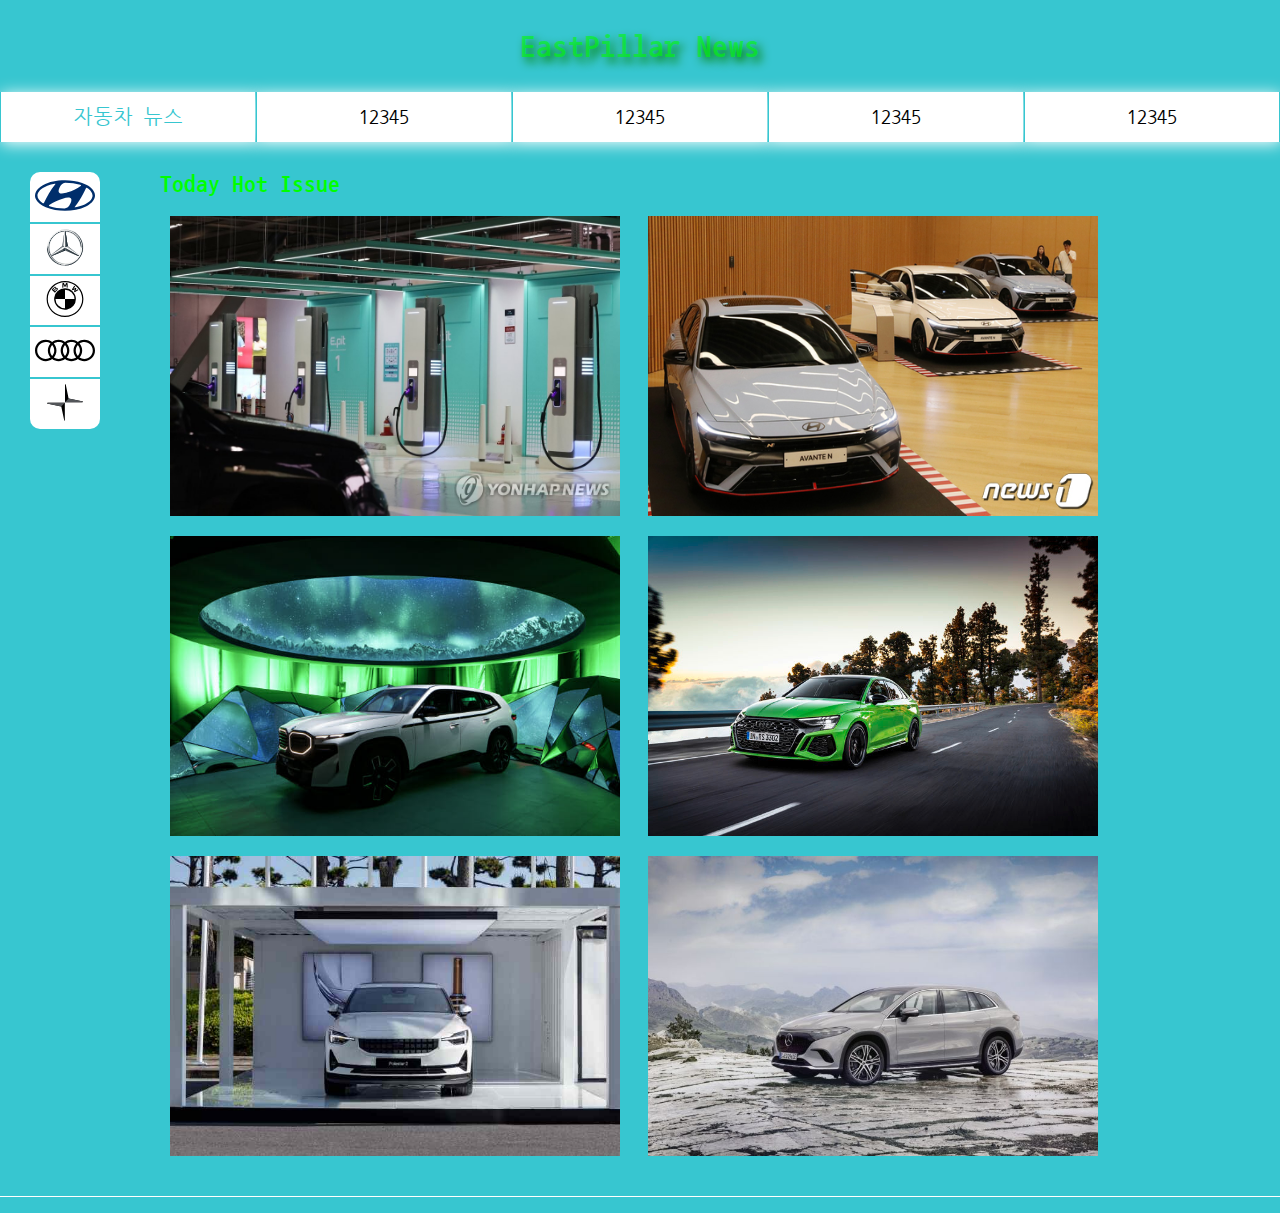
<file: index.html>
<!DOCTYPE html>
<html lang="en">
<head>
    <meta charset="UTF-8">
    <meta name="viewport" content="width=device-width, initial-scale=1.0">
    <title>eastpillar news</title>
<link rel="stylesheet" href="main.css">

</head>
<body>
    <div id="container">
        <div id="top-container">
        <h1>EastPillar News</h1>
        </div>
        <header id="header">
            <div id="top-menubar">
                <div class="top-menu"><a style="color: #37C6D0;"href="index.html">자동차 뉴스</a></div>
                <div class="top-menu"><a href="#">12345</a></div>
                <div class="top-menu"><a href="#">12345</a></div>
                <div class="top-menu"><a href="#">12345</a></div>
                <div class="top-menu"><a class="last-kid" href="#">12345</a></div>
            </div>
        </header>
        <aside id="left-side-bar">
            <div id="side-bar">
                <div class="left-bar"><a href="vehicle-1.html"><img style="width:70px; height:46.797px" src="hyundai-logo2.svg"></a></div>
                <div class="left-bar"><a href="vehicle-2.html"><img style="width:70px; height:46.797px" src="benz-logo.svg"></a></div>
                <div class="left-bar"><a href="vehicle-3.html"><img style="width:70px; height:46.797px" src="bmw-logo.svg"></a></div>
                <div class="left-bar"><a href="vehicle-4.html"><img style="width:70px; height:46.797px" src="audi-logo.svg"></a></div>
                <div class="left-bar"><a class="last-kid" href="vehicle-5.html"><img style="width:70px; height:46.797px" src="polestar-logo.svg"></a></div>
            </div>
        </aside>
        <section id="contents">
            <div id="main-content">
                <h2 style="padding-bottom: 10px; color: rgb(0, 255, 0);">Today Hot Issue</h2>
                <div class="index-contents">
                    <div class="each-content">
                        <img src="index-news1.jpeg">
                        <div class="caption">
                            <p>현대·기아, GM·벤츠·BMW와 '충전동맹'…美 3만곳에 충전소</p>
                        </div>
                    </div>
                    <div class="each-content">
                        <img src="index-news2.jpeg">
                        <div class="caption">
                            <p>현대자동차, '더 뉴 아반떼 N' 26일 출시</p>
                        </div>
                    </div>
                    <div class="each-content">
                        <img src="index-news3.jpeg">
                        <div class="caption">
                            <p>BMW코리아, 신모델 출시로 수입차 1위 흥행 이어간다</p>
                        </div>
                    </div>
                    <div class="each-content">
                        <img src="index-news4.jpeg">
                        <div class="caption">
                            <p>"라인업 강화"…아우디, 연간 판매량 얼마나 늘어날까</p>
                        </div>
                    </div>
                    <div class="each-content">
                        <img src="index-news5.jpeg">
                        <div class="caption">
                        <p>'10% 할인+부분변경'…하반기 반전 노리는 폴스타</p>
                        </div>
                    </div>
                    <div class="each-content">
                        <img src="index-news6.jpeg">
                        <div class="caption">
                            <p>벤츠 전기 SUV ‘왕’…고급스러운 승차감 돋보여</p>
                        </div>
                    </div>
                </div>
            </div>
        </section>
        <footer>
            <div id="down-container">
                
            </div>
        </footer>
    </div>
</body>
</html>
</file>
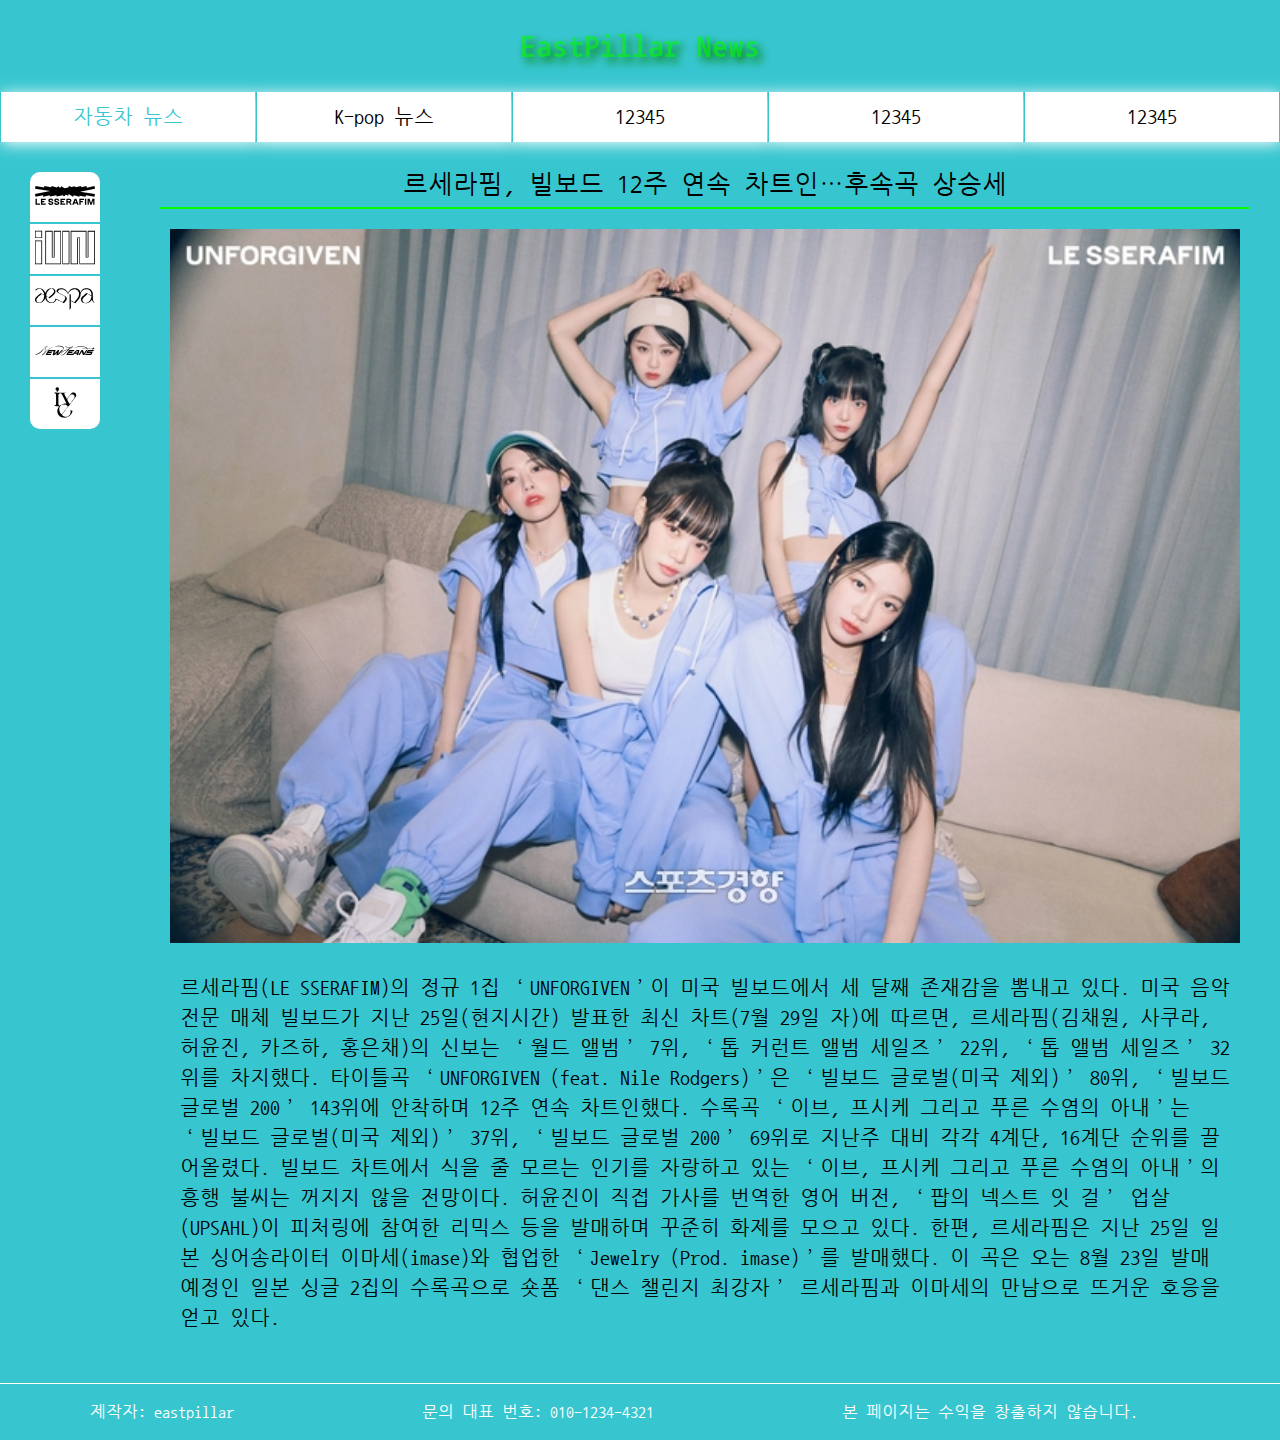
<file: k-pop-1.html>
<!DOCTYPE html>
<html lang="en">
<head>
    <meta charset="UTF-8">
    <meta name="viewport" content="width=device-width, initial-scale=1.0">
    <title>eastpillar news</title>
<link rel="stylesheet" href="main.css">

</head>
<body>
    <div id="container">
        <header id="header">
            <h1>EastPillar News</h1>
            <div id="top-menubar">
                <div class="top-menu"><a style="color: #37C6D0;"href="index.html">자동차 뉴스</a></div>
                <div class="top-menu"><a href="K-pop-main.html">K-pop 뉴스</a></div>
                <div class="top-menu"><a href="#">12345</a></div>
                <div class="top-menu"><a href="#">12345</a></div>
                <div class="top-menu"><a class="last-kid" href="#">12345</a></div>
            </div>
        </header>
        <aside id="left-side-bar">
            <div id="side-bar">
                <div class="left-bar"><a href="k-pop-1.html"><img src="LESSERAFIM-logo.svg"></a></div>
                <div class="left-bar"><a href="k-pop-2.html"><img src="I-dle-logo.svg"></a></div>
                <div class="left-bar"><a href="k-pop-3.html"><img src="aespa-logo.svg"></a></div>
                <div class="left-bar"><a href="k-pop-4.html"><img src="new-jeans-logo.svg"></a></div>
                <div class="left-bar"><a class="last-kid" href="k-pop-5.html"><img src="ive-logo.svg"></a></div>
            </div>
        </aside>
        <section id="contents">
            <div id="main-content">
                <p class="main-title">르세라핌, 빌보드 12주 연속 차트인…후속곡 상승세</p>
                <img src="lesserafim-news1.jpeg">
                <div class="content-text">
                    르세라핌(LE SSERAFIM)의 정규 1집 ‘UNFORGIVEN’이 미국 빌보드에서 세 달째 존재감을 뽐내고 있다.
                    미국 음악 전문 매체 빌보드가 지난 25일(현지시간) 발표한 최신 차트(7월 29일 자)에 따르면, 
                    르세라핌(김채원, 사쿠라, 허윤진, 카즈하, 홍은채)의 신보는 ‘월드 앨범’ 7위, ‘톱 커런트 앨범 세일즈’ 22위, 
                    ‘톱 앨범 세일즈’ 32위를 차지했다.
                    타이틀곡 ‘UNFORGIVEN (feat. Nile Rodgers)’은 ‘빌보드 글로벌(미국 제외)’ 80위, 
                    ‘빌보드 글로벌 200’ 143위에 안착하며 12주 연속 차트인했다. 수록곡 ‘이브, 프시케 그리고 푸른 수염의 아내’는 
                    ‘빌보드 글로벌(미국 제외)’ 37위, ‘빌보드 글로벌 200’ 69위로 지난주 대비 각각 4계단, 16계단 순위를 끌어올렸다.
                    빌보드 차트에서 식을 줄 모르는 인기를 자랑하고 있는 ‘이브, 프시케 그리고 푸른 수염의 아내’의 흥행 불씨는 꺼지지 않을 전망이다.
                     허윤진이 직접 가사를 번역한 영어 버전, ‘팝의 넥스트 잇 걸’ 업살(UPSAHL)이 
                     피처링에 참여한 리믹스 등을 발매하며 꾸준히 화제를 모으고 있다.
                    한편, 르세라핌은 지난 25일 일본 싱어송라이터 이마세(imase)와 협업한 
                    ‘Jewelry (Prod. imase)’를 발매했다. 이 곡은 오는 8월 23일 발매 예정인 일본 싱글 2집의 수록곡으로
                     숏폼 ‘댄스 챌린지 최강자’ 르세라핌과 이마세의 만남으로 뜨거운 호응을 얻고 있다.
                </div>
            </div>
        </section>
        <footer>
            <div id="down-container">
                <ul>
                    <li>제작자: eastpillar</li>
                    <li>문의 대표 번호: 010-1234-4321</li>
                    <li>본 페이지는 수익을 창출하지 않습니다.</li>
                </ul>
            </div>
        </footer>
    </div>
</body>
</html>
</file>
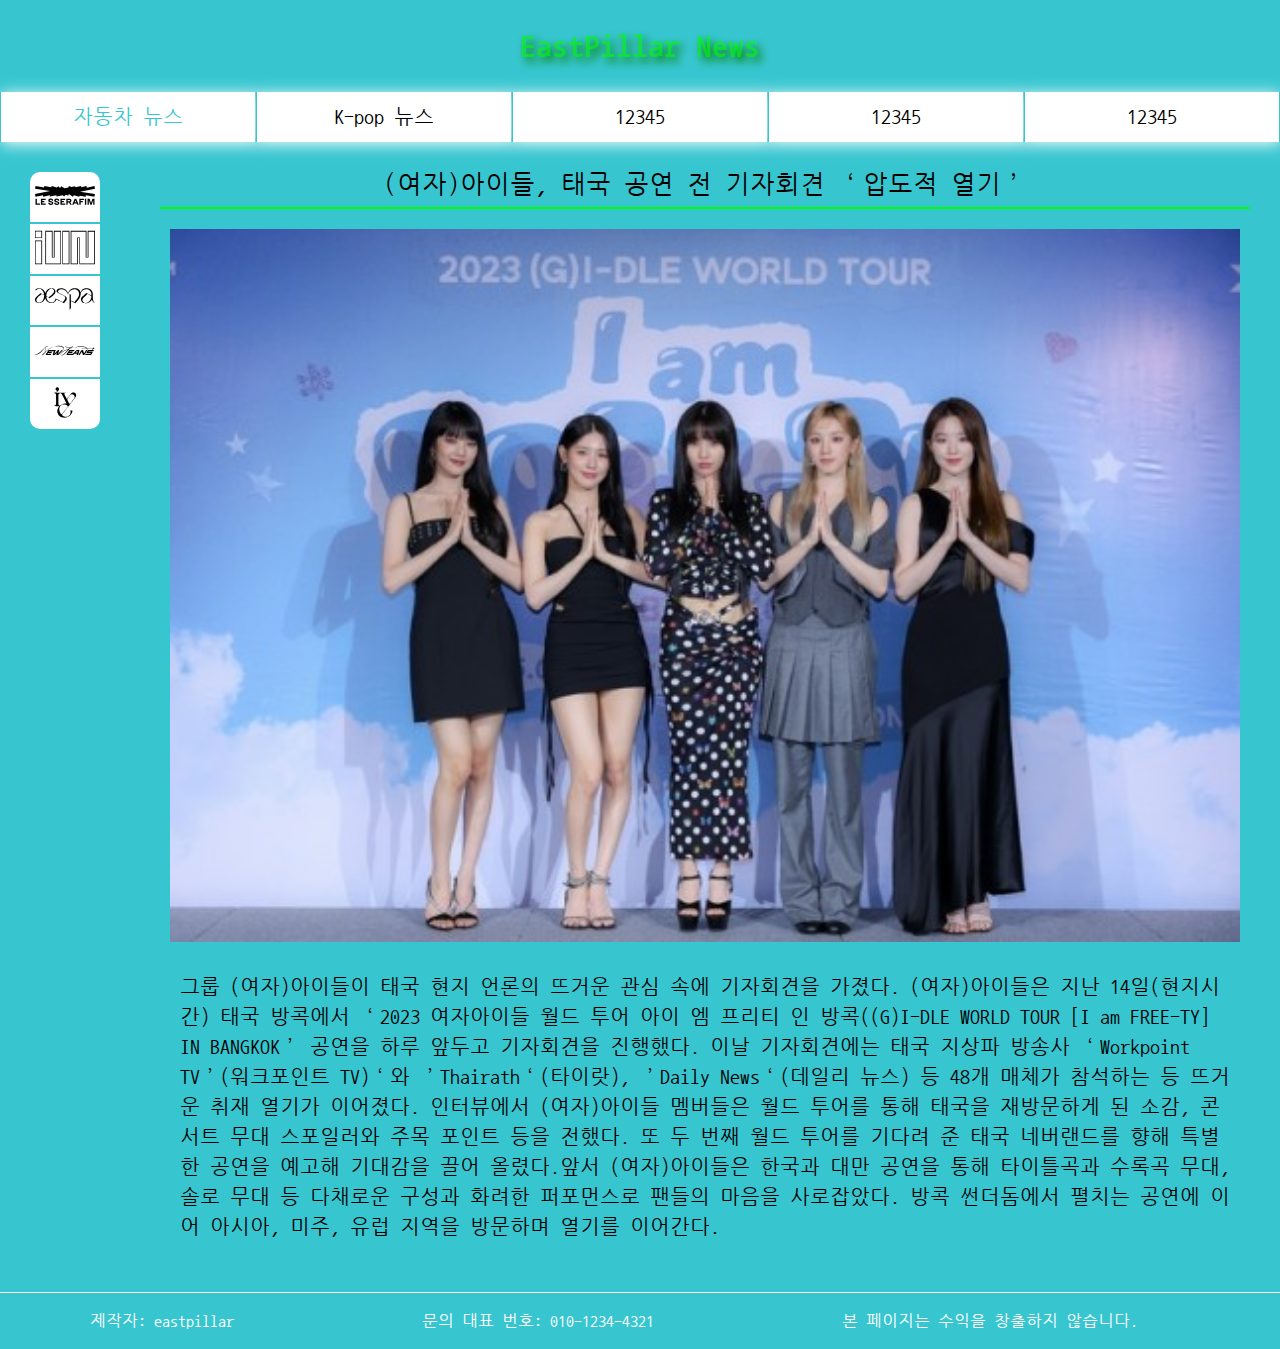
<file: k-pop-2.html>
<!DOCTYPE html>
<html lang="en">
<head>
    <meta charset="UTF-8">
    <meta name="viewport" content="width=device-width, initial-scale=1.0">
    <title>eastpillar news</title>
<link rel="stylesheet" href="main.css">

</head>
<body>
    <div id="container">
        <header id="header">
            <h1>EastPillar News</h1>
            <div id="top-menubar">
                <div class="top-menu"><a style="color: #37C6D0;"href="index.html">자동차 뉴스</a></div>
                <div class="top-menu"><a href="K-pop-main.html">K-pop 뉴스</a></div>
                <div class="top-menu"><a href="#">12345</a></div>
                <div class="top-menu"><a href="#">12345</a></div>
                <div class="top-menu"><a class="last-kid" href="#">12345</a></div>
            </div>
        </header>
        <aside id="left-side-bar">
            <div id="side-bar">
                <div class="left-bar"><a href="k-pop-1.html"><img src="LESSERAFIM-logo.svg"></a></div>
                <div class="left-bar"><a href="k-pop-2.html"><img src="I-dle-logo.svg"></a></div>
                <div class="left-bar"><a href="k-pop-3.html"><img src="aespa-logo.svg"></a></div>
                <div class="left-bar"><a href="k-pop-4.html"><img src="new-jeans-logo.svg"></a></div>
                <div class="left-bar"><a class="last-kid" href="k-pop-5.html"><img src="ive-logo.svg"></a></div>
            </div>
        </aside>
        <section id="contents">
            <div id="main-content">
                <p class="main-title">(여자)아이들, 태국 공연 전 기자회견 ‘압도적 열기’</p>
                <img src="I-dle-news1.jpeg">
                <div class="content-text">
                    그룹 (여자)아이들이 태국 현지 언론의 뜨거운 관심 속에 기자회견을 가졌다.
                    (여자)아이들은 지난 14일(현지시간) 태국 방콕에서 
                    ‘2023 여자아이들 월드 투어 아이 엠 프리티 인 방콕((G)I-DLE WORLD TOUR [I am FREE-TY] IN BANGKOK’ 공연을 
                    하루 앞두고 기자회견을 진행했다. 이날 기자회견에는 태국 지상파 방송사 ‘Workpoint TV’(워크포인트 TV)‘와 
                    ’Thairath‘(타이랏), ’Daily News‘(데일리 뉴스) 등 48개 매체가 참석하는 등 뜨거운 취재 열기가 이어졌다.
                    인터뷰에서 (여자)아이들 멤버들은 월드 투어를 통해 태국을 재방문하게 된 소감, 콘서트 무대 스포일러와 주목 포인트 등을 전했다.
                     또 두 번째 월드 투어를 기다려 준 태국 네버랜드를 향해 특별한 공연을 예고해 기대감을 끌어 올렸다.앞서 (여자)아이들은 한국과 
                     대만 공연을 통해 타이틀곡과 수록곡 무대, 솔로 무대 등 다채로운 구성과 화려한 퍼포먼스로 팬들의 마음을 사로잡았다. 
                    방콕 썬더돔에서 펼치는 공연에 이어 아시아, 미주, 유럽 지역을 방문하며 열기를 이어간다.
                </div>
            </div>
        </section>
        <footer>
            <div id="down-container">
                <ul>
                    <li>제작자: eastpillar</li>
                    <li>문의 대표 번호: 010-1234-4321</li>
                    <li>본 페이지는 수익을 창출하지 않습니다.</li>
                </ul>
            </div>
        </footer>
    </div>
</body>
</html>
</file>
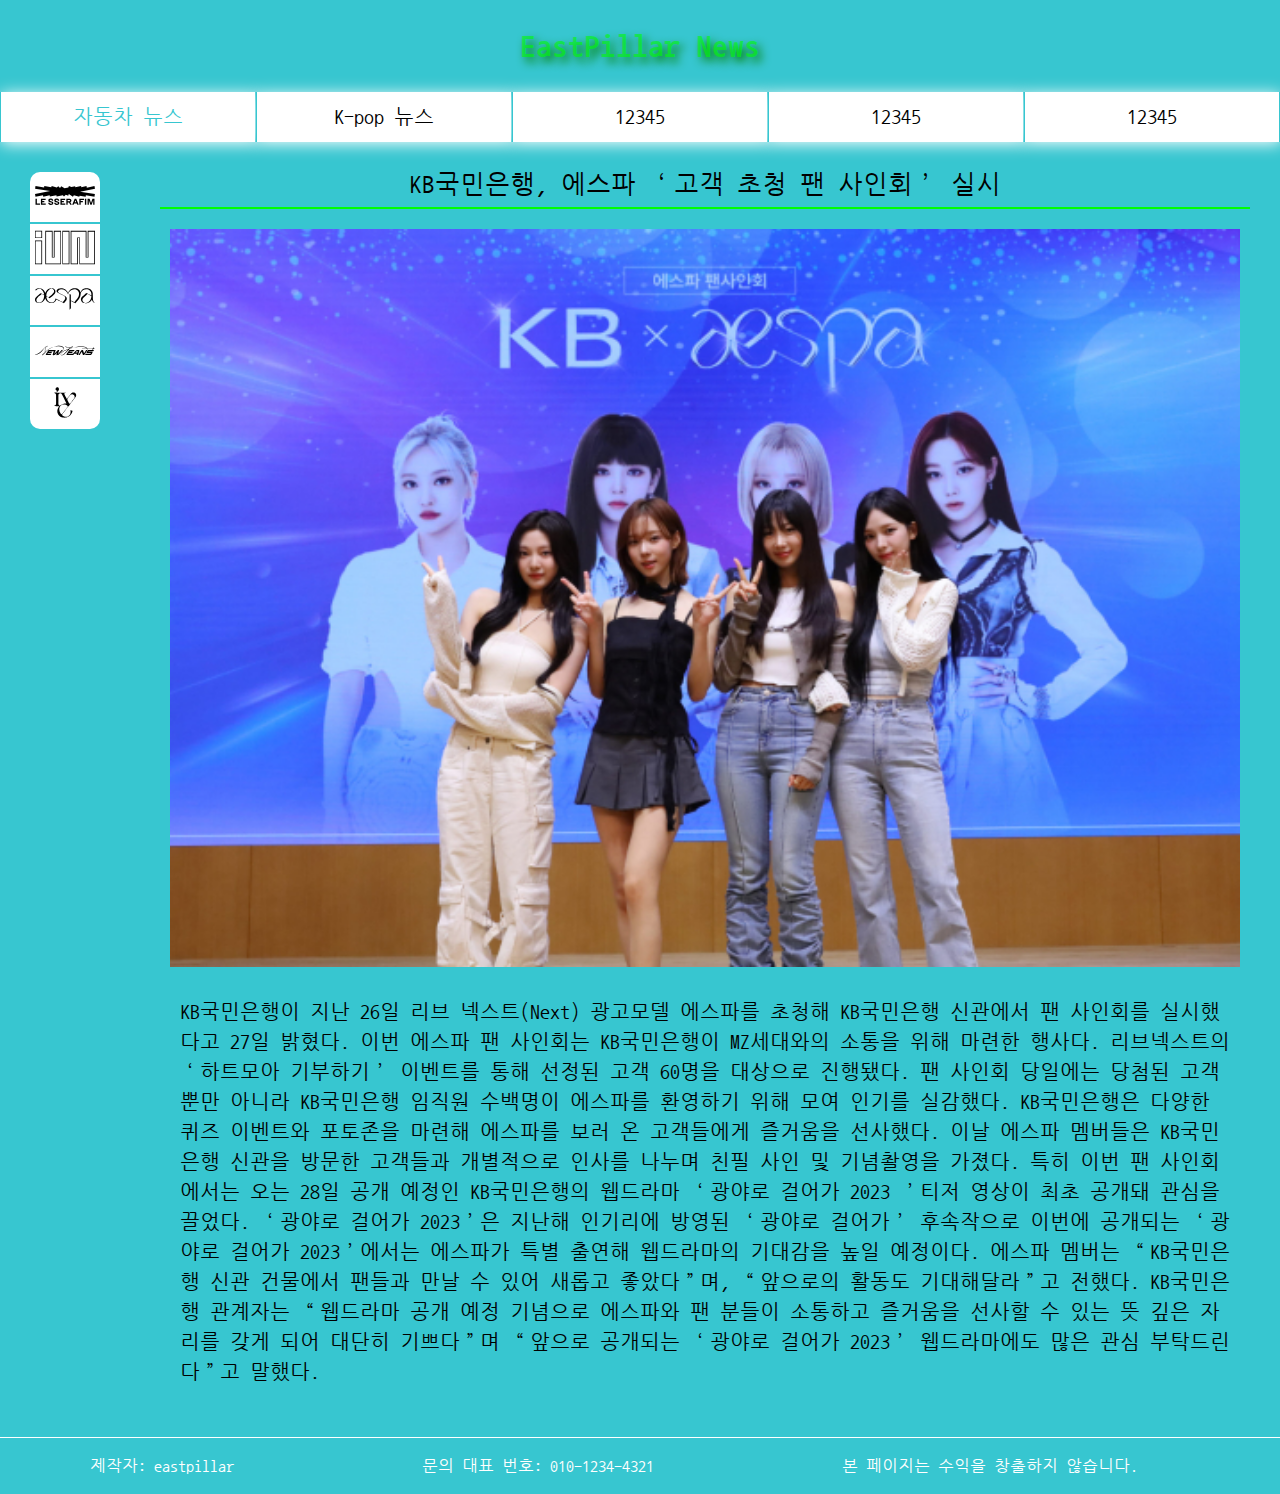
<file: k-pop-3.html>
<!DOCTYPE html>
<html lang="en">
<head>
    <meta charset="UTF-8">
    <meta name="viewport" content="width=device-width, initial-scale=1.0">
    <title>eastpillar news</title>
<link rel="stylesheet" href="main.css">

</head>
<body>
    <div id="container">
        <header id="header">
            <h1>EastPillar News</h1>
            <div id="top-menubar">
                <div class="top-menu"><a style="color: #37C6D0;"href="index.html">자동차 뉴스</a></div>
                <div class="top-menu"><a href="K-pop-main.html">K-pop 뉴스</a></div>
                <div class="top-menu"><a href="#">12345</a></div>
                <div class="top-menu"><a href="#">12345</a></div>
                <div class="top-menu"><a class="last-kid" href="#">12345</a></div>
            </div>
        </header>
        <aside id="left-side-bar">
            <div id="side-bar">
                <div class="left-bar"><a href="k-pop-1.html"><img src="LESSERAFIM-logo.svg"></a></div>
                <div class="left-bar"><a href="k-pop-2.html"><img src="I-dle-logo.svg"></a></div>
                <div class="left-bar"><a href="k-pop-3.html"><img src="aespa-logo.svg"></a></div>
                <div class="left-bar"><a href="k-pop-4.html"><img src="new-jeans-logo.svg"></a></div>
                <div class="left-bar"><a class="last-kid" href="k-pop-5.html"><img src="ive-logo.svg"></a></div>
            </div>
        </aside>
        <section id="contents">
            <div id="main-content">
                <p class="main-title">KB국민은행, 에스파 ‘고객 초청 팬 사인회’ 실시</p>
                <img src="aespa-news1.jpeg">
                <div class="content-text">
                    KB국민은행이 지난 26일 리브 넥스트(Next) 광고모델 에스파를 초청해 KB국민은행 신관에서 팬 사인회를 실시했다고 27일 밝혔다.
                    이번 에스파 팬 사인회는 KB국민은행이 MZ세대와의 소통을 위해 마련한 행사다. 리브넥스트의 ‘하트모아 기부하기’ 이벤트를 통해 선정된 고객 
                    60명을 대상으로 진행됐다. 팬 사인회 당일에는 당첨된 고객뿐만 아니라 KB국민은행 임직원 수백명이 에스파를 환영하기 위해 모여 인기를 실감했다.
                    KB국민은행은 다양한 퀴즈 이벤트와 포토존을 마련해 에스파를 보러 온 고객들에게 즐거움을 선사했다. 이날 에스파 멤버들은 KB국민은행 신관을 
                    방문한 고객들과 개별적으로 인사를 나누며 친필 사인 및 기념촬영을 가졌다. 특히 이번 팬 사인회에서는 오는 28일 공개 예정인
                     KB국민은행의 웹드라마 ‘광야로 걸어가 2023 ’티저 영상이 최초 공개돼 관심을 끌었다. ‘광야로 걸어가 2023’은 지난해 인기리에
                      방영된 ‘광야로 걸어가’ 후속작으로 이번에 공개되는 ‘광야로 걸어가 2023’에서는 에스파가 특별 출연해 웹드라마의 기대감을 
                      높일 예정이다. 에스파 멤버는 “KB국민은행 신관 건물에서 팬들과 만날 수 있어 새롭고 좋았다”며, “앞으로의 활동도 기대해달라”고 
                      전했다. KB국민은행 관계자는 “웹드라마 공개 예정 기념으로 에스파와 팬 분들이 소통하고 즐거움을 선사할 수 있는 뜻 깊은 
                      자리를 갖게 되어 대단히 기쁘다”며 “앞으로 공개되는 ‘광야로 걸어가 2023’ 웹드라마에도 많은 관심 부탁드린다”고 말했다.
                </div>
            </div>
        </section>
        <footer>
            <div id="down-container">
                <ul>
                    <li>제작자: eastpillar</li>
                    <li>문의 대표 번호: 010-1234-4321</li>
                    <li>본 페이지는 수익을 창출하지 않습니다.</li>
                </ul>
            </div>
        </footer>
    </div>
</body>
</html>
</file>
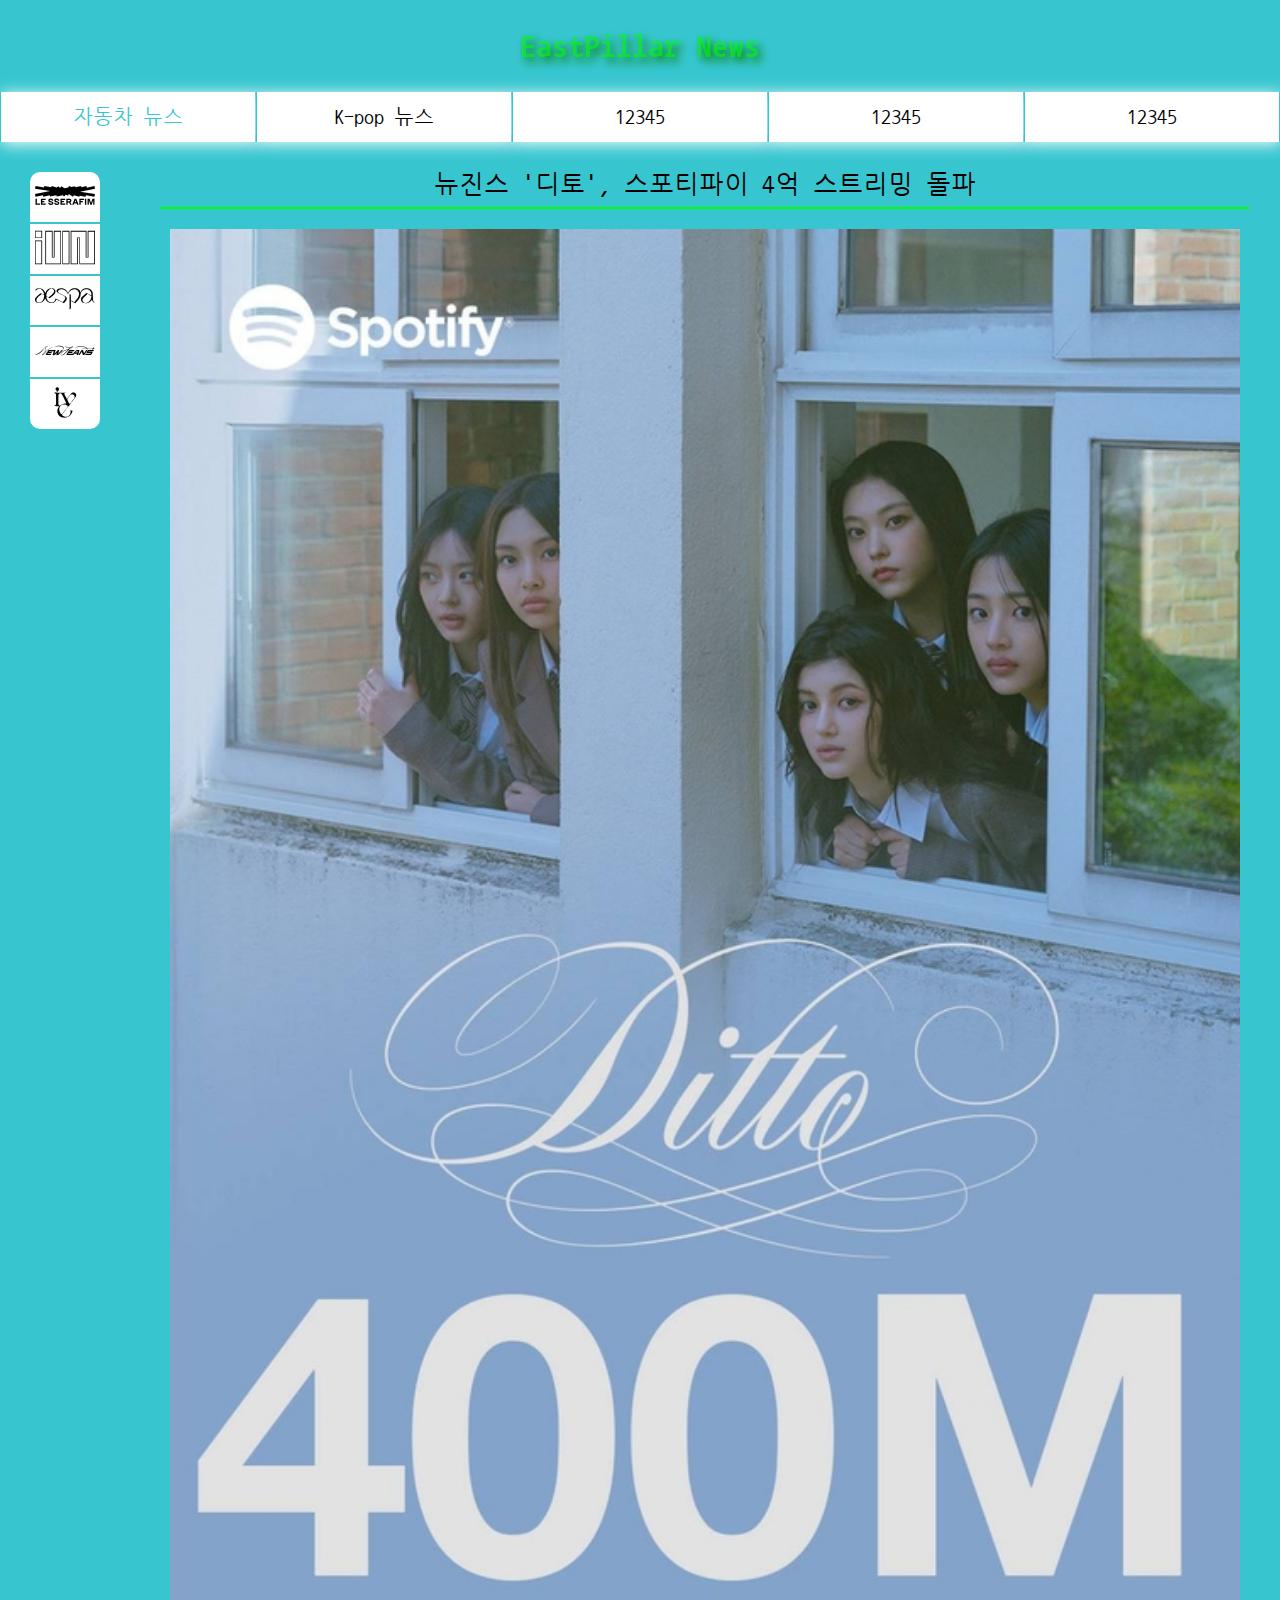
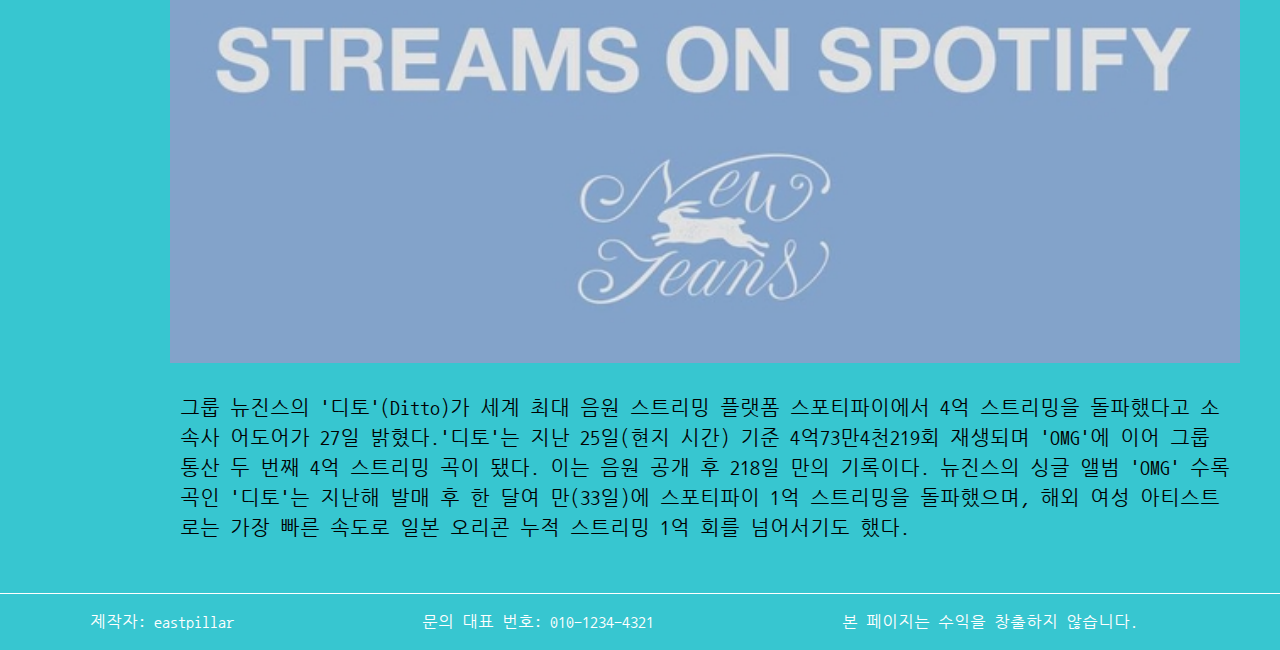
<file: k-pop-4.html>
<!DOCTYPE html>
<html lang="en">
<head>
    <meta charset="UTF-8">
    <meta name="viewport" content="width=device-width, initial-scale=1.0">
    <title>eastpillar news</title>
<link rel="stylesheet" href="main.css">

</head>
<body>
    <div id="container">
        <header id="header">
            <h1>EastPillar News</h1>
            <div id="top-menubar">
                <div class="top-menu"><a style="color: #37C6D0;"href="index.html">자동차 뉴스</a></div>
                <div class="top-menu"><a href="K-pop-main.html">K-pop 뉴스</a></div>
                <div class="top-menu"><a href="#">12345</a></div>
                <div class="top-menu"><a href="#">12345</a></div>
                <div class="top-menu"><a class="last-kid" href="#">12345</a></div>
            </div>
        </header>
        <aside id="left-side-bar">
            <div id="side-bar">
                <div class="left-bar"><a href="k-pop-1.html"><img src="LESSERAFIM-logo.svg"></a></div>
                <div class="left-bar"><a href="k-pop-2.html"><img src="I-dle-logo.svg"></a></div>
                <div class="left-bar"><a href="k-pop-3.html"><img src="aespa-logo.svg"></a></div>
                <div class="left-bar"><a href="k-pop-4.html"><img src="new-jeans-logo.svg"></a></div>
                <div class="left-bar"><a class="last-kid" href="k-pop-5.html"><img src="ive-logo.svg"></a></div>
            </div>
        </aside>
        <section id="contents">
            <div id="main-content">
                <p class="main-title">뉴진스 '디토', 스포티파이 4억 스트리밍 돌파</p>
                <img src="new-jeans-news1.jpeg">
                <div class="content-text">
                    그룹 뉴진스의 '디토'(Ditto)가 세계 최대 음원 스트리밍 플랫폼 스포티파이에서 4억 스트리밍을 돌파했다고 
                    소속사 어도어가 27일 밝혔다.'디토'는 지난 25일(현지 시간) 기준 4억73만4천219회 재생되며 'OMG'에 이어 그룹 통산 
                    두 번째 4억 스트리밍 곡이 됐다. 이는 음원 공개 후 218일 만의 기록이다. 뉴진스의 싱글 앨범 'OMG' 수록곡인 
                    '디토'는 지난해 발매 후 한 달여 만(33일)에 스포티파이 1억 스트리밍을 돌파했으며, 해외 여성 아티스트로는 가장 빠른 속도로 
                    일본 오리콘 누적 스트리밍 1억 회를 넘어서기도 했다.
                </div>
            </div>
        </section>
        <footer>
            <div id="down-container">
                <ul>
                    <li>제작자: eastpillar</li>
                    <li>문의 대표 번호: 010-1234-4321</li>
                    <li>본 페이지는 수익을 창출하지 않습니다.</li>
                </ul>
            </div>
        </footer>
    </div>
</body>
</html>
</file>
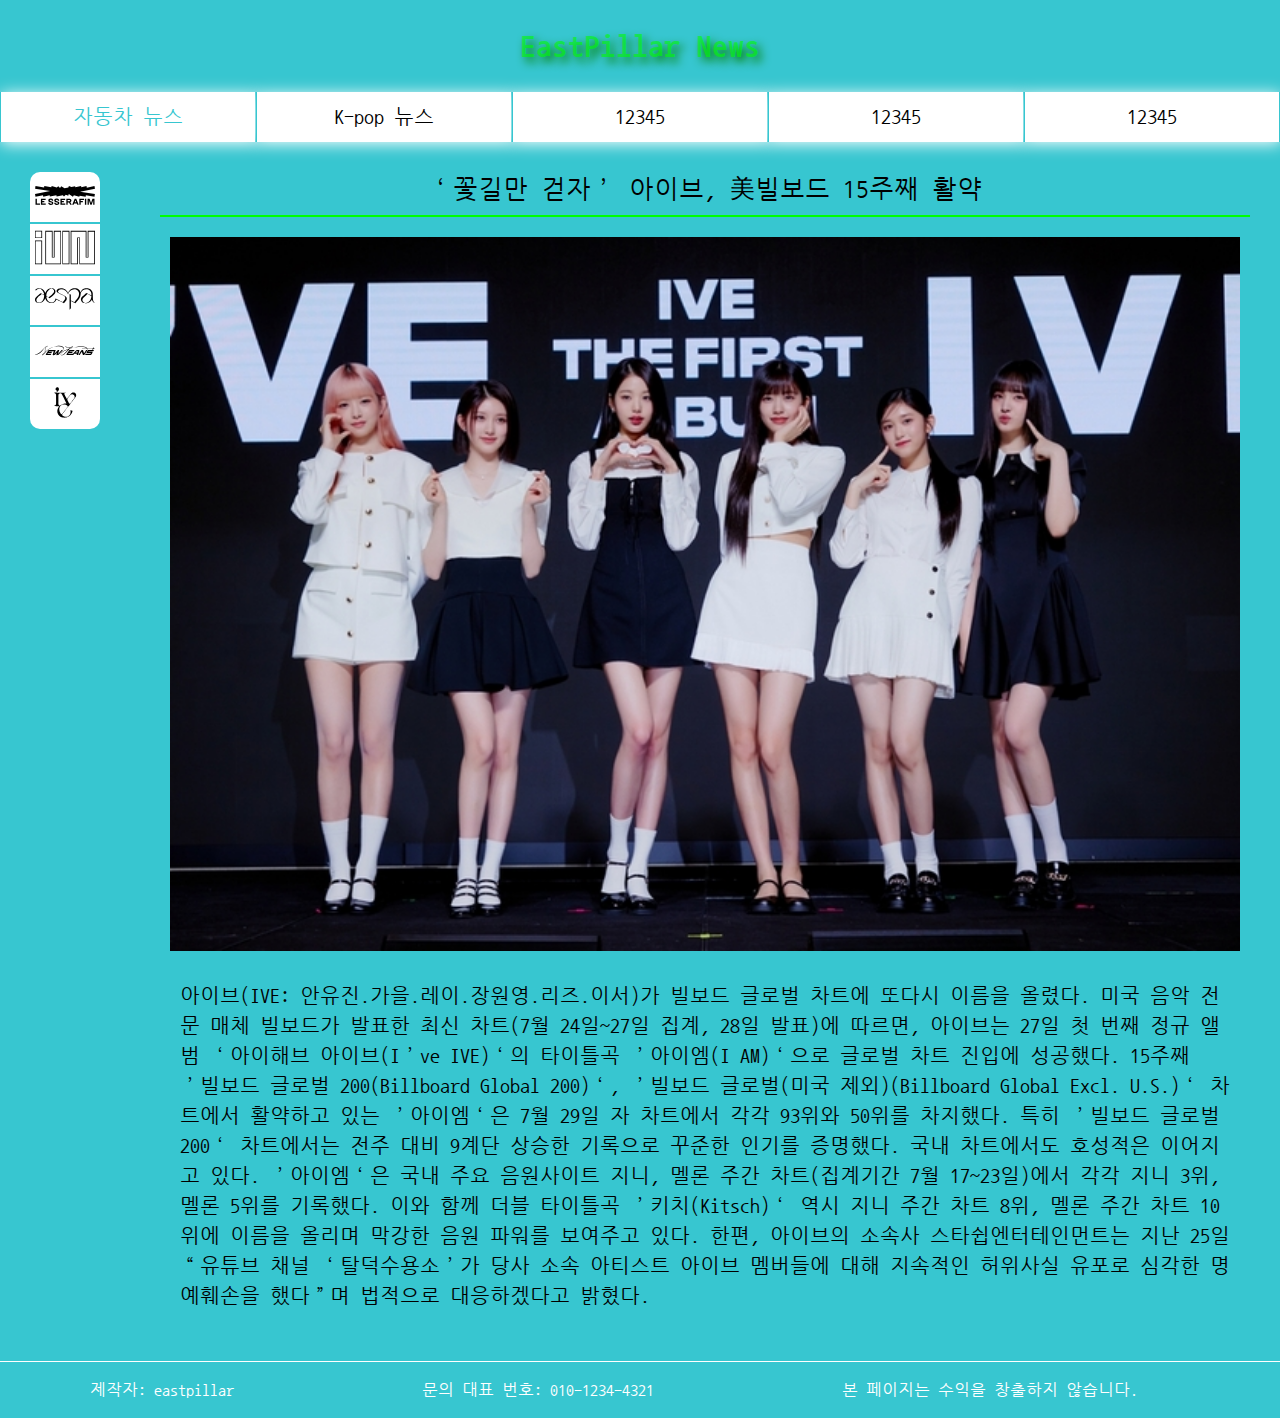
<file: k-pop-5.html>
<!DOCTYPE html>
<html lang="en">
<head>
    <meta charset="UTF-8">
    <meta name="viewport" content="width=device-width, initial-scale=1.0">
    <title>eastpillar news</title>
<link rel="stylesheet" href="main.css">

</head>
<body>
    <div id="container">
        <header id="header">
            <h1>EastPillar News</h1>
            <div id="top-menubar">
                <div class="top-menu"><a style="color: #37C6D0;"href="index.html">자동차 뉴스</a></div>
                <div class="top-menu"><a href="K-pop-main.html">K-pop 뉴스</a></div>
                <div class="top-menu"><a href="#">12345</a></div>
                <div class="top-menu"><a href="#">12345</a></div>
                <div class="top-menu"><a class="last-kid" href="#">12345</a></div>
            </div>
        </header>
        <aside id="left-side-bar">
            <div id="side-bar">
                <div class="left-bar"><a href="k-pop-1.html"><img src="LESSERAFIM-logo.svg"></a></div>
                <div class="left-bar"><a href="k-pop-2.html"><img src="I-dle-logo.svg"></a></div>
                <div class="left-bar"><a href="k-pop-3.html"><img src="aespa-logo.svg"></a></div>
                <div class="left-bar"><a href="k-pop-4.html"><img src="new-jeans-logo.svg"></a></div>
                <div class="left-bar"><a class="last-kid" href="k-pop-5.html"><img src="ive-logo.svg"></a></div>
            </div>
        </aside>
        <section id="contents">
            <div id="main-content">
                <p class="main-title">‘꽃길만 걷자’ 아이브, 美빌보드 15주째 활약</p>
                <img src="ive-news1.jpeg">
                <div class="content-text">
                    아이브(IVE: 안유진.가을.레이.장원영.리즈.이서)가 빌보드 글로벌 차트에 또다시 이름을 올렸다.
                    미국 음악 전문 매체 빌보드가 발표한 최신 차트(7월 24일~27일 집계, 28일 발표)에 따르면, 아이브는 27일 첫 번째 정규 앨범 
                    ‘아이해브 아이브(I’ve IVE)‘의 타이틀곡 ’아이엠(I AM)‘으로 글로벌 차트 진입에 성공했다. 15주째 ’빌보드 글로벌 
                    200(Billboard Global 200)‘, ’빌보드 글로벌(미국 제외)(Billboard Global Excl. U.S.)‘ 차트에서 활약하고 있는 
                    ’아이엠‘은 7월 29일 자 차트에서 각각 93위와 50위를 차지했다. 특히 ’빌보드 글로벌 200‘ 차트에서는 전주 대비 9계단 상승한 
                    기록으로 꾸준한 인기를 증명했다. 국내 차트에서도 호성적은 이어지고 있다. ’아이엠‘은 국내 주요 음원사이트 지니, 
                    멜론 주간 차트(집계기간 7월 17~23일)에서 각각 지니 3위, 멜론 5위를 기록했다. 이와 함께 더블 타이틀곡 ’키치(Kitsch)‘ 
                    역시 지니 주간 차트 8위, 멜론 주간 차트 10위에 이름을 올리며 막강한 음원 파워를 보여주고 있다. 한편, 아이브의 소속사 
                    스타쉽엔터테인먼트는 지난 25일 “유튜브 채널 ‘탈덕수용소’가 당사 소속 아티스트 아이브 멤버들에 대해 지속적인 허위사실 유포로 
                    심각한 명예훼손을 했다”며 법적으로 대응하겠다고 밝혔다.
                </div>
            </div>
        </section>
        <footer>
            <div id="down-container">
                <ul>
                    <li>제작자: eastpillar</li>
                    <li>문의 대표 번호: 010-1234-4321</li>
                    <li>본 페이지는 수익을 창출하지 않습니다.</li>
                </ul>
            </div>
        </footer>
    </div>
</body>
</html>
</file>
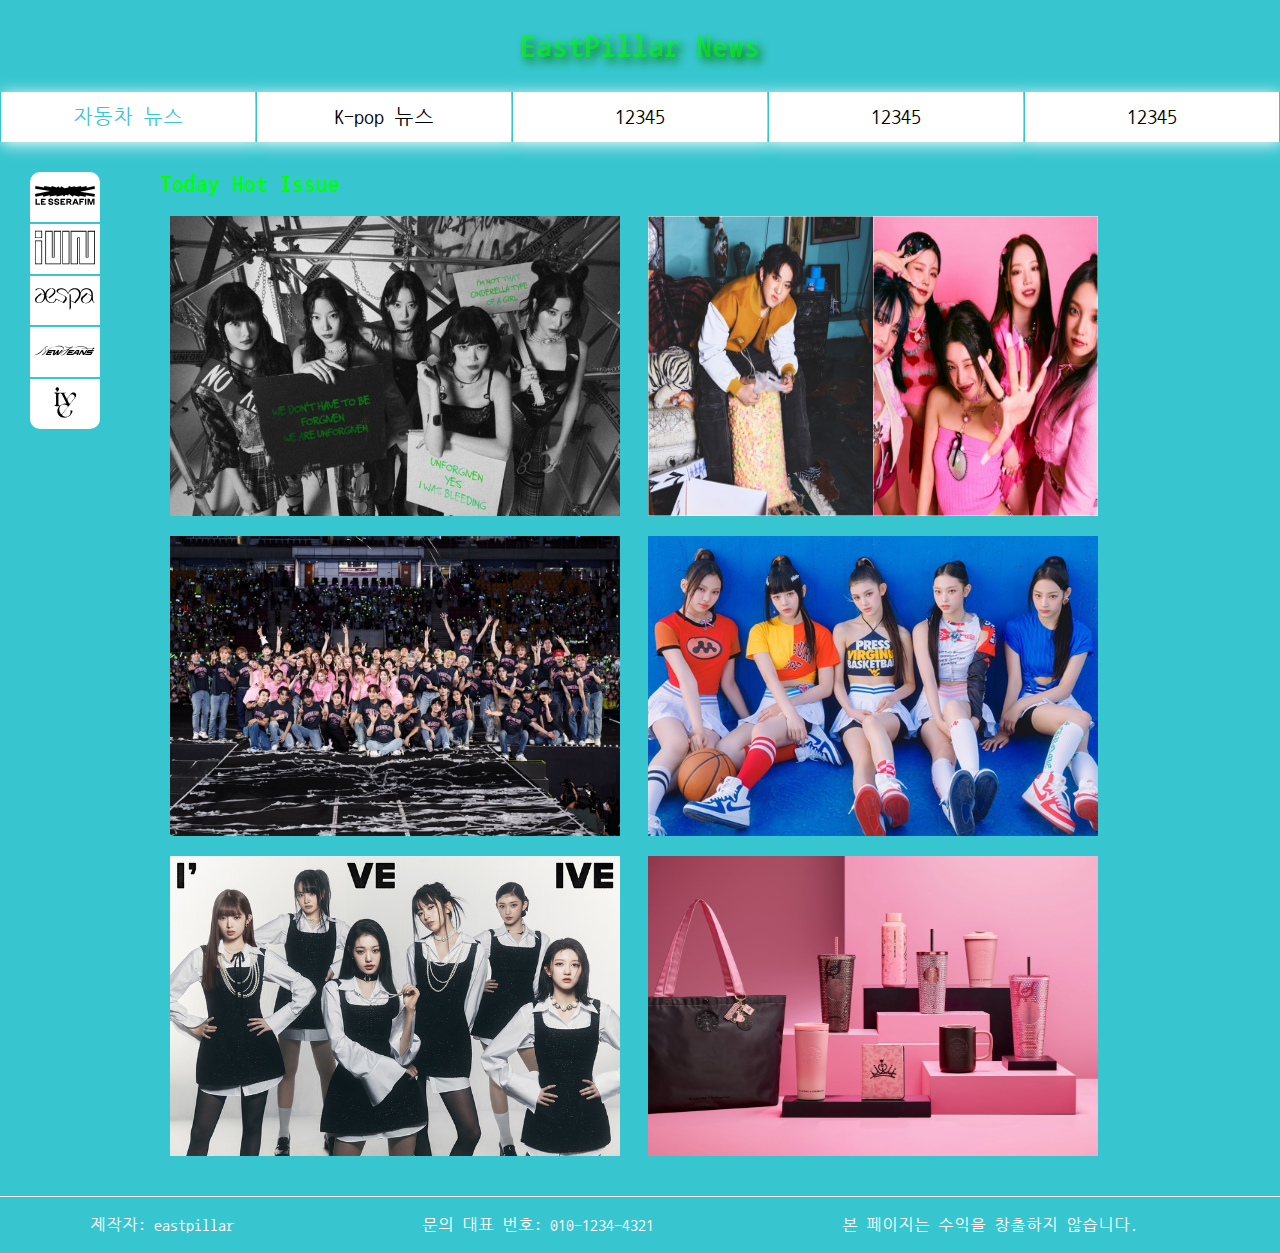
<file: K-pop-main.html>
<!DOCTYPE html>
<html lang="en">
<head>
    <meta charset="UTF-8">
    <meta name="viewport" content="width=device-width, initial-scale=1.0">
    <title>eastpillar news</title>
<link rel="stylesheet" href="main.css">

</head>
<body>
    <div id="container">
        <header id="header">
            <h1>EastPillar News</h1>
            <div id="top-menubar">
                <div class="top-menu"><a style="color: #37C6D0;"href="index.html">자동차 뉴스</a></div>
                <div class="top-menu"><a href="K-pop-main.html">K-pop 뉴스</a></div>
                <div class="top-menu"><a href="#">12345</a></div>
                <div class="top-menu"><a href="#">12345</a></div>
                <div class="top-menu"><a class="last-kid" href="#">12345</a></div>
            </div>
        </header>
        <aside id="left-side-bar">
            <div id="side-bar">
                <div class="left-bar"><a href="k-pop-1.html"><img src="LESSERAFIM-logo.svg"></a></div>
                <div class="left-bar"><a href="k-pop-2.html"><img src="I-dle-logo.svg"></a></div>
                <div class="left-bar"><a href="k-pop-3.html"><img src="aespa-logo.svg"></a></div>
                <div class="left-bar"><a href="k-pop-4.html"><img src="new-jeans-logo.svg"></a></div>
                <div class="left-bar"><a class="last-kid" href="k-pop-5.html"><img src="ive-logo.svg"></a></div>
            </div>
        </aside>
        <section id="contents">
            <div id="main-content">
                <h2 style="padding-bottom: 10px; color: rgb(0, 255, 0);">Today Hot Issue</h2>
                <div class="index-contents">
                    <div class="each-content">
                        <img src="k-pop-news1.jpeg">
                        <div class="caption">
                            <p>르세라핌, '나이트 댄서' 이마세와 협업…'쥬얼리'</p>
                        </div>
                    </div>
                    <div class="each-content">
                        <img src="k-pop-news2.jpeg">
                        <div class="caption">
                            <p>AT마드리드전, 아이돌 초대…(여자)아이들, 하프라인 공연</p>
                        </div>
                    </div>
                    <div class="each-content">
                        <img src="k-pop-news3.jpeg">
                        <div class="caption">
                            <p>B'H.O.T→에스파' SM, 美 롤링스톤 선정 'K팝 역사상 가장 위대한 100곡' 최다 랭크</p>
                        </div>
                    </div>
                    <div class="each-content">
                        <img src="k-pop-news4.jpeg">
                        <div class="caption">
                            <p>뉴진스 뮤비에 출연한 양조위, 이상하고 놀라운 1년</p>
                        </div>
                    </div>
                    <div class="each-content">
                        <img src="k-pop-news5.jpeg">
                        <div class="caption">
                        <p>‘4세대 음원퀸’ 아이브가 돌아온다! “10월 컴백 준비 중”</p>
                        </div>
                    </div>
                    <div class="each-content">
                        <img src="k-pop-news6.jpeg">
                        <div class="caption">
                            <p>블랙핑크·스벅 손잡자 '인기 폭발'…반나절 만에 동났다</p>
                        </div>
                    </div>
                </div>
            </div>
        </section>
        <footer>
            <div id="down-container">
                <ul>
                    <li>제작자: eastpillar</li>
                    <li>문의 대표 번호: 010-1234-4321</li>
                    <li>본 페이지는 수익을 창출하지 않습니다.</li>
                </ul>
            </div>
        </footer>
    </div>
</body>
</html>
</file>
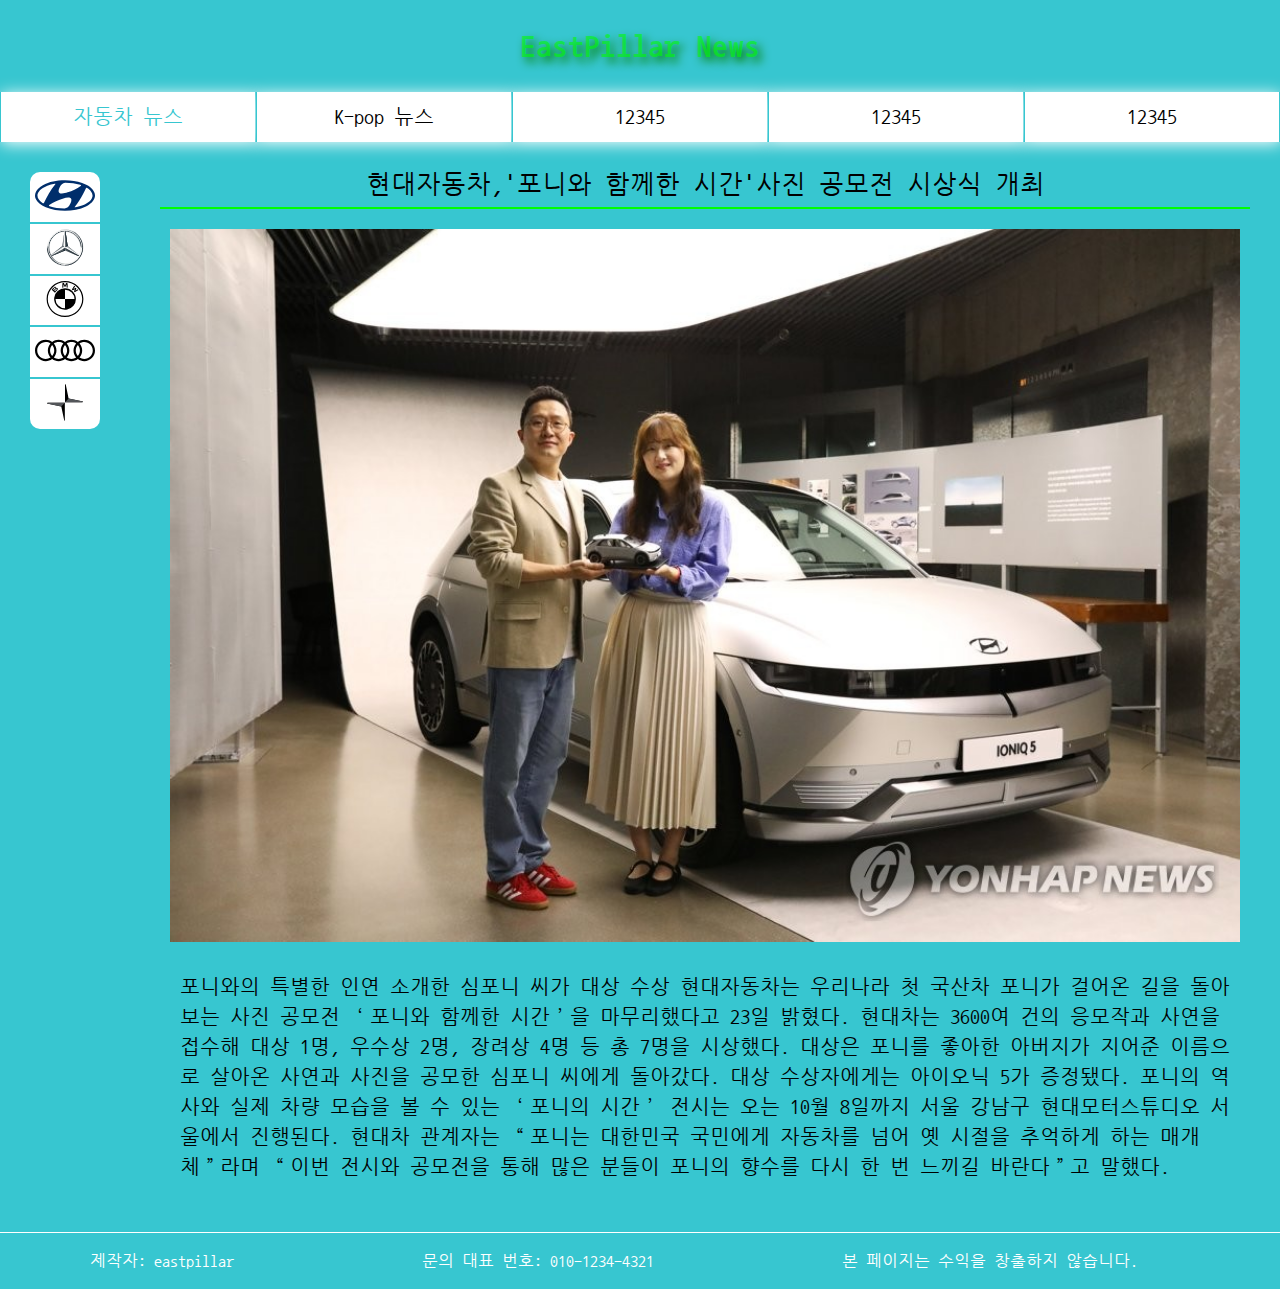
<file: vehicle-1.html>
<!DOCTYPE html>
<html lang="ko">
<head>
    <meta charset="UTF-8">
    <meta name="viewport" content="width=device-width, initial-scale=1.0">
    <title>eastpillar news</title>
    <link rel="stylesheet" href="main.css">
</head>
<body>
    <div id="container">
        <header id="header">
            <h1>EastPillar News</h1>
            <div id="top-menubar">
                <div class="top-menu"><a style="color: #37C6D0;"href="index.html">자동차 뉴스</a></div>
                <div class="top-menu"><a href="K-pop-main.html">K-pop 뉴스</a></div>
                <div class="top-menu"><a href="#">12345</a></div>
                <div class="top-menu"><a href="#">12345</a></div>
                <div class="top-menu"><a class="last-kid" href="#">12345</a></div>
            </div>
        </header>
        <aside id="left-side-bar">
            <div id="side-bar">
                <div class="left-bar"><a href="vehicle-1.html"><img style="width:70px; height:46.797px" src="hyundai-logo2.svg"></a></div>
                <div class="left-bar"><a href="vehicle-2.html"><img style="width:70px; height:46.797px" src="benz-logo.svg"></a></div>
                <div class="left-bar"><a href="vehicle-3.html"><img style="width:70px; height:46.797px" src="bmw-logo.svg"></a></div>
                <div class="left-bar"><a href="vehicle-4.html"><img style="width:70px; height:46.797px" src="audi-logo.svg"></a></div>
                <div class="left-bar"><a class="last-kid" href="vehicle-5.html"><img style="width:70px; height:46.797px" src="polestar-logo.svg"></a></div>
            </div>
        </aside>
        <section id="contents">
            <div id="main-content">
                <p class="main-title">현대자동차,'포니와 함께한 시간'사진 공모전 시상식 개최</p>
                <img src="vehicle-1-image.jpeg">
                <div class="content-text">
                    포니와의 특별한 인연 소개한 심포니 씨가 대상 수상
                    현대자동차는 우리나라 첫 국산차 포니가 걸어온 길을 돌아보는 사진 공모전 ‘포니와 함께한 시간’을 마무리했다고 23일 밝혔다.
                    현대차는 3600여 건의 응모작과 사연을 접수해 대상 1명, 우수상 2명, 장려상 4명 등 총 7명을 시상했다.
                    대상은 포니를 좋아한 아버지가 지어준 이름으로 살아온 사연과 사진을 공모한 심포니 씨에게 돌아갔다. 
                    대상 수상자에게는 아이오닉 5가 증정됐다.
                    포니의 역사와 실제 차량 모습을 볼 수 있는 ‘포니의 시간’ 전시는 오는 10월 8일까지 서울 강남구 현대모터스튜디오 서울에서 진행된다.
                    현대차 관계자는 “포니는 대한민국 국민에게 자동차를 넘어 옛 시절을 추억하게 하는 매개체”라며 
                    “이번 전시와 공모전을 통해 많은 분들이 포니의 향수를 다시 한 번 느끼길 바란다”고 말했다.
                </div>
            </div>
        </section>
        <footer>
            <div id="down-container">
                <ul>
                    <li>제작자: eastpillar</li>
                    <li>문의 대표 번호: 010-1234-4321</li>
                    <li>본 페이지는 수익을 창출하지 않습니다.</li>
                </ul>
            </div>
        </footer>
    </div>
</body>
</html>
</file>
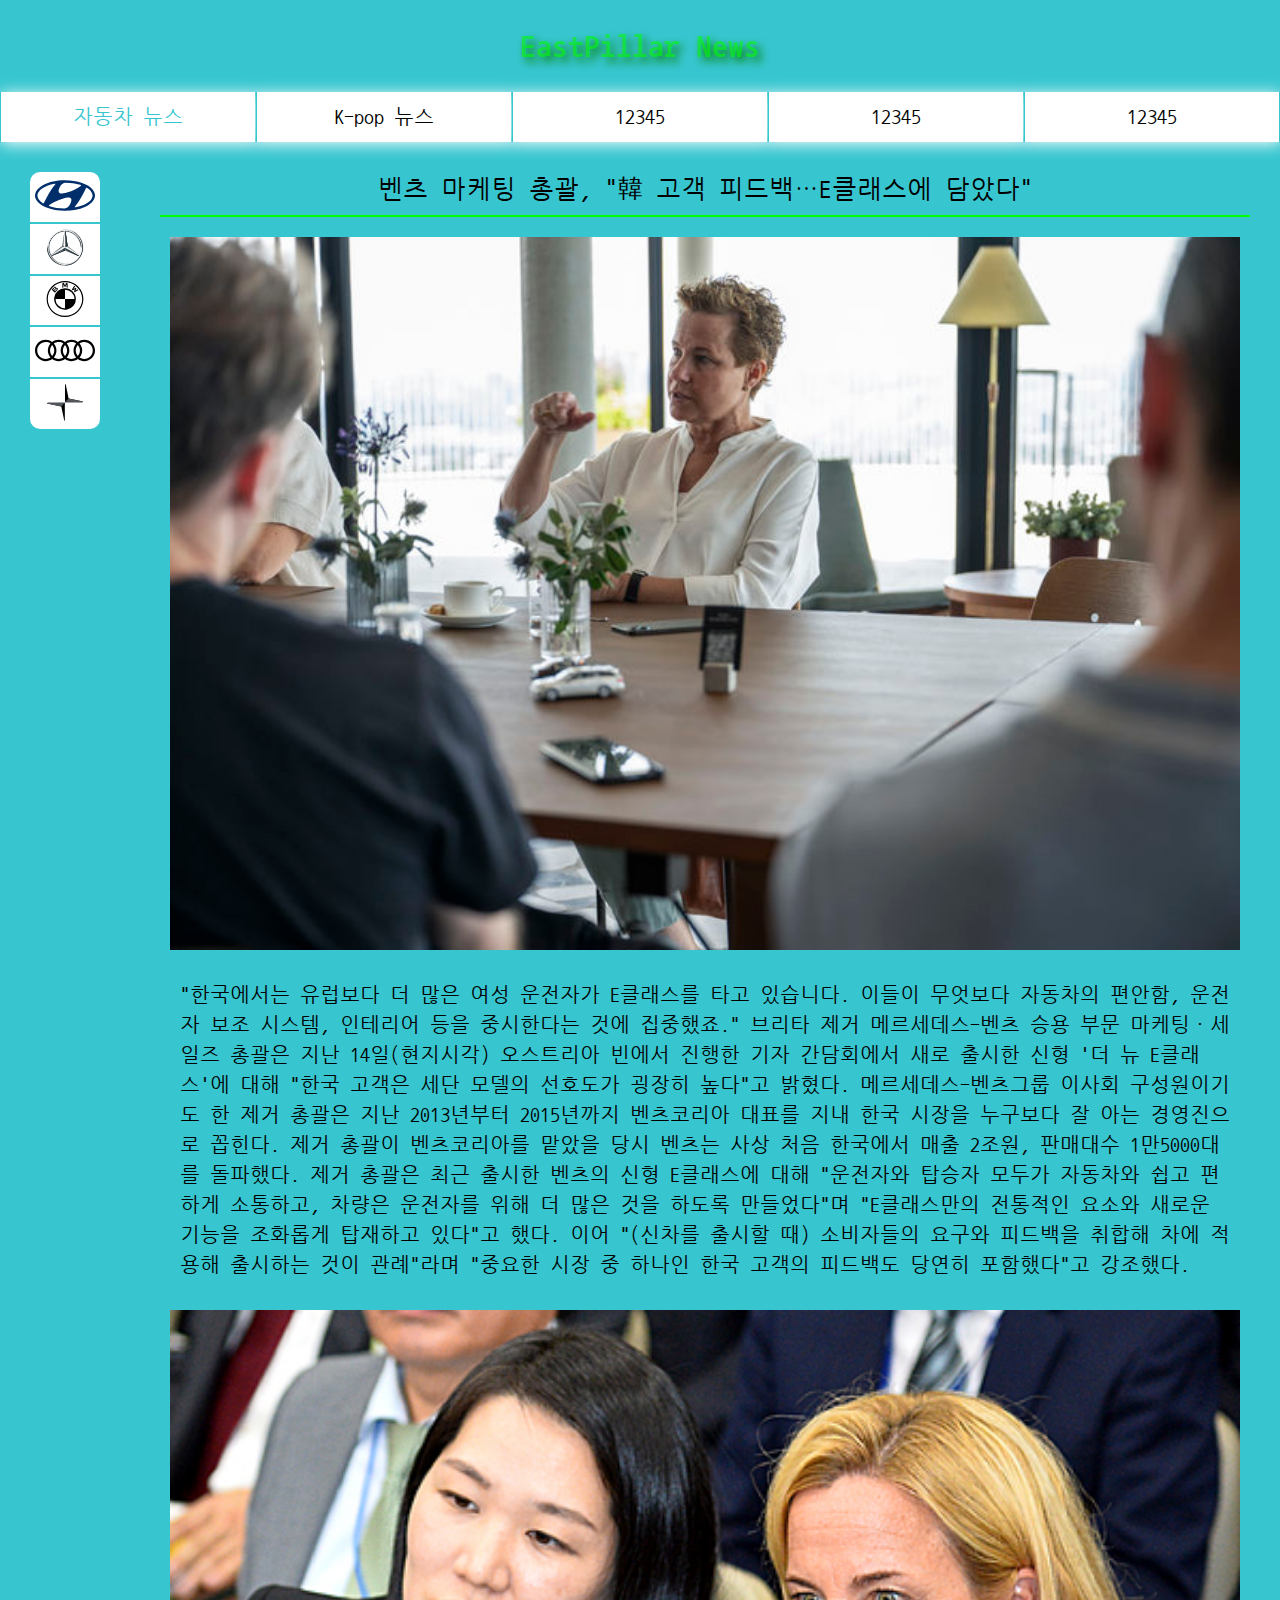
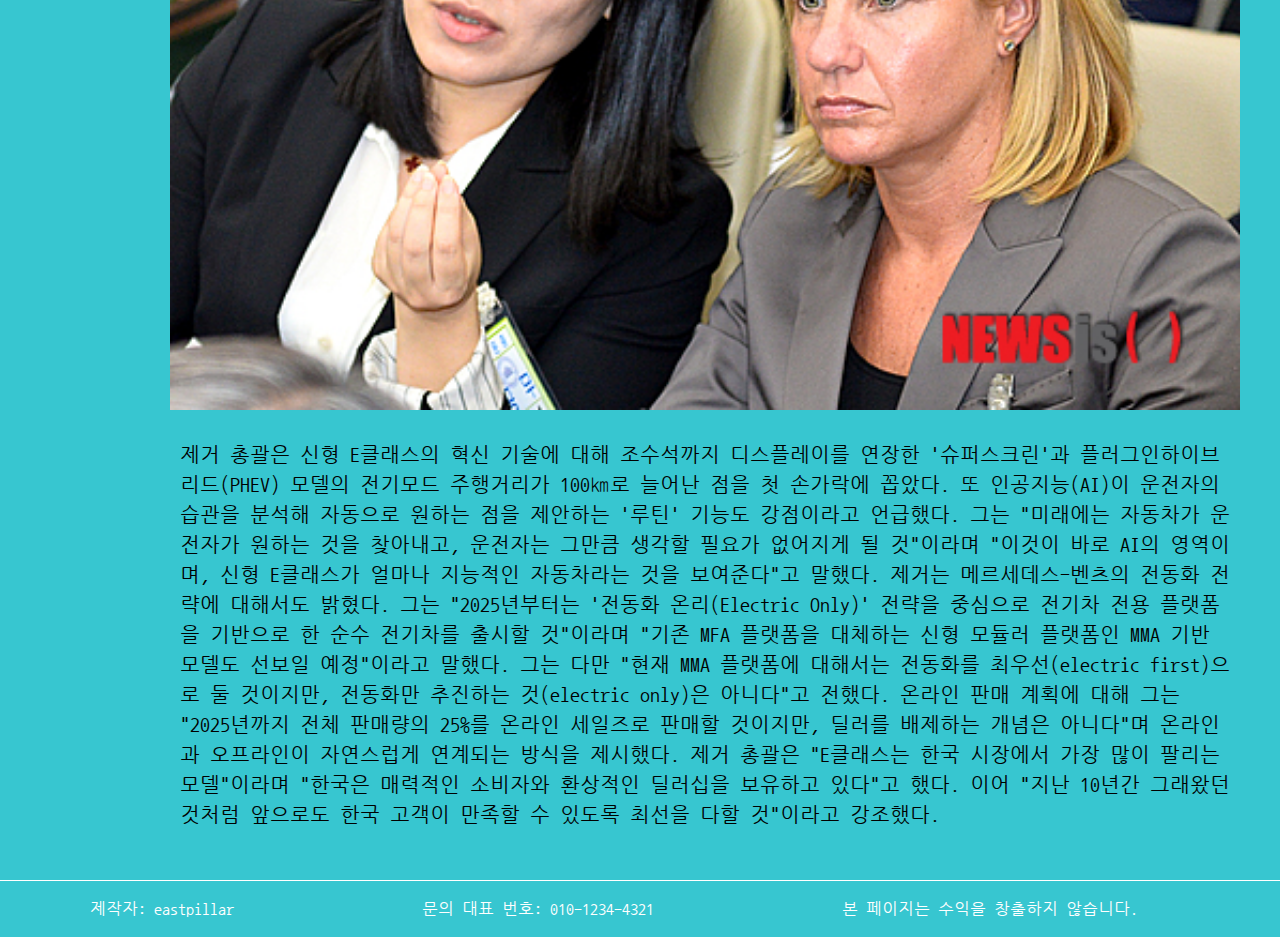
<file: vehicle-2.html>
<!DOCTYPE html>
<html lang="ko">
<head>
    <meta charset="UTF-8">
    <meta name="viewport" content="width=device-width, initial-scale=1.0">
    <title>eastpillar news</title>
    <link rel="stylesheet" href="main.css">
</head>
<body>
    <div id="container">
        <header id="header">
            <h1>EastPillar News</h1>
            <div id="top-menubar">
                <div class="top-menu"><a style="color: #37C6D0;" href="index.html">자동차 뉴스</a></div>
                <div class="top-menu"><a href="K-pop-main.html">K-pop 뉴스</a></div>
                <div class="top-menu"><a href="#">12345</a></div>
                <div class="top-menu"><a href="#">12345</a></div>
                <div class="top-menu"><a class="last-kid" href="#">12345</a></div>
            </div>
        </header>
        <aside id="left-side-bar">
            <div id="side-bar">
                <div class="left-bar"><a href="vehicle-1.html"><img src="hyundai-logo2.svg"></a></div>
                <div class="left-bar"><a href="vehicle-2.html"><img src="benz-logo.svg"></a></div>
                <div class="left-bar"><a href="vehicle-3.html"><img src="bmw-logo.svg"></a></div>
                <div class="left-bar"><a href="vehicle-4.html"><img src="audi-logo.svg"></a></div>
                <div class="left-bar"><a class="last-kid" href="vehicle-5.html"><img src="polestar-logo.svg"></a></div>
            </div>
        </aside>
        <section id="contents">
            <div id="main-content">
                <p class="main-title">벤츠 마케팅 총괄, "韓 고객 피드백…E클래스에 담았다"</p>
                <img src="benz-news1.jpeg">
                <div class="content-text">
                    "한국에서는 유럽보다 더 많은 여성 운전자가 E클래스를 타고 있습니다. 이들이 무엇보다 자동차의 편안함,
                     운전자 보조 시스템, 인테리어 등을 중시한다는 것에 집중했죠."
                    브리타 제거 메르세데스-벤츠 승용 부문 마케팅·세일즈 총괄은 지난 14일(현지시각) 오스트리아 빈에서 
                    진행한 기자 간담회에서 새로 출시한 신형 '더 뉴 E클래스'에 대해 "한국 고객은 세단 모델의 선호도가 굉장히 높다"고 밝혔다.
                    메르세데스-벤츠그룹 이사회 구성원이기도 한 제거 총괄은 지난 2013년부터 2015년까지 벤츠코리아 대표를 
                    지내 한국 시장을 누구보다 잘 아는 경영진으로 꼽힌다. 제거 총괄이 벤츠코리아를 맡았을 당시 벤츠는 사상 
                    처음 한국에서 매출 2조원, 판매대수 1만5000대를 돌파했다.
                    제거 총괄은 최근 출시한 벤츠의 신형 E클래스에 대해 "운전자와 탑승자 모두가 자동차와 쉽고 편하게 소통하고,
                     차량은 운전자를 위해 더 많은 것을 하도록 만들었다"며 "E클래스만의 전통적인 요소와 새로운 기능을 조화롭게 탑재하고 있다"고 했다.
                    이어 "(신차를 출시할 때) 소비자들의 요구와 피드백을 취합해 차에 적용해 출시하는 것이 관례"라며 "중요한 
                    시장 중 하나인 한국 고객의 피드백도 당연히 포함했다"고 강조했다.
                </div>
                <img src="benz-news2.jpeg">
                <div class="content-text">
                    제거 총괄은 신형 E클래스의 혁신 기술에 대해 조수석까지 디스플레이를 연장한 '슈퍼스크린'과 
                    플러그인하이브리드(PHEV) 모델의 전기모드 주행거리가 100㎞로 늘어난 점을 첫 손가락에 꼽았다.
                    또 인공지능(AI)이 운전자의 습관을 분석해 자동으로 원하는 점을 제안하는 '루틴' 기능도 강점이라고 언급했다.
                    그는 "미래에는 자동차가 운전자가 원하는 것을 찾아내고, 운전자는 그만큼 생각할 필요가 없어지게 될 것"이라며 
                    "이것이 바로 AI의 영역이며, 신형 E클래스가 얼마나 지능적인 자동차라는 것을 보여준다"고 말했다.
                    제거는 메르세데스-벤츠의 전동화 전략에 대해서도 밝혔다. 그는 "2025년부터는 '전동화 온리(Electric Only)' 
                    전략을 중심으로 전기차 전용 플랫폼을 기반으로 한 순수 전기차를 출시할 것"이라며 
                    "기존 MFA 플랫폼을 대체하는 신형 모듈러 플랫폼인 MMA 기반 모델도 선보일 예정"이라고 말했다.
                    그는 다만 "현재 MMA 플랫폼에 대해서는 전동화를 최우선(electric first)으로 둘 것이지만,
                    전동화만 추진하는 것(electric only)은 아니다"고 전했다. 온라인 판매 계획에 대해 
                    그는 "2025년까지 전체 판매량의 25%를 온라인 세일즈로 판매할 것이지만, 
                    딜러를 배제하는 개념은 아니다"며 온라인과 오프라인이 자연스럽게 연계되는 방식을 제시했다.
                    제거 총괄은 "E클래스는 한국 시장에서 가장 많이 팔리는 모델"이라며 "한국은 매력적인 소비자와 
                    환상적인 딜러십을 보유하고 있다"고 했다. 이어 "지난 10년간 그래왔던 것처럼 앞으로도 
                    한국 고객이 만족할 수 있도록 최선을 다할 것"이라고 강조했다.

                </div>
            </div>
        </section>
        <footer>
            <div id="down-container">
                <ul>
                    <li>제작자: eastpillar</li>
                    <li>문의 대표 번호: 010-1234-4321</li>
                    <li>본 페이지는 수익을 창출하지 않습니다.</li>
                </ul>
            </div>
        </footer>
    </div>
</body>
</html>
</file>
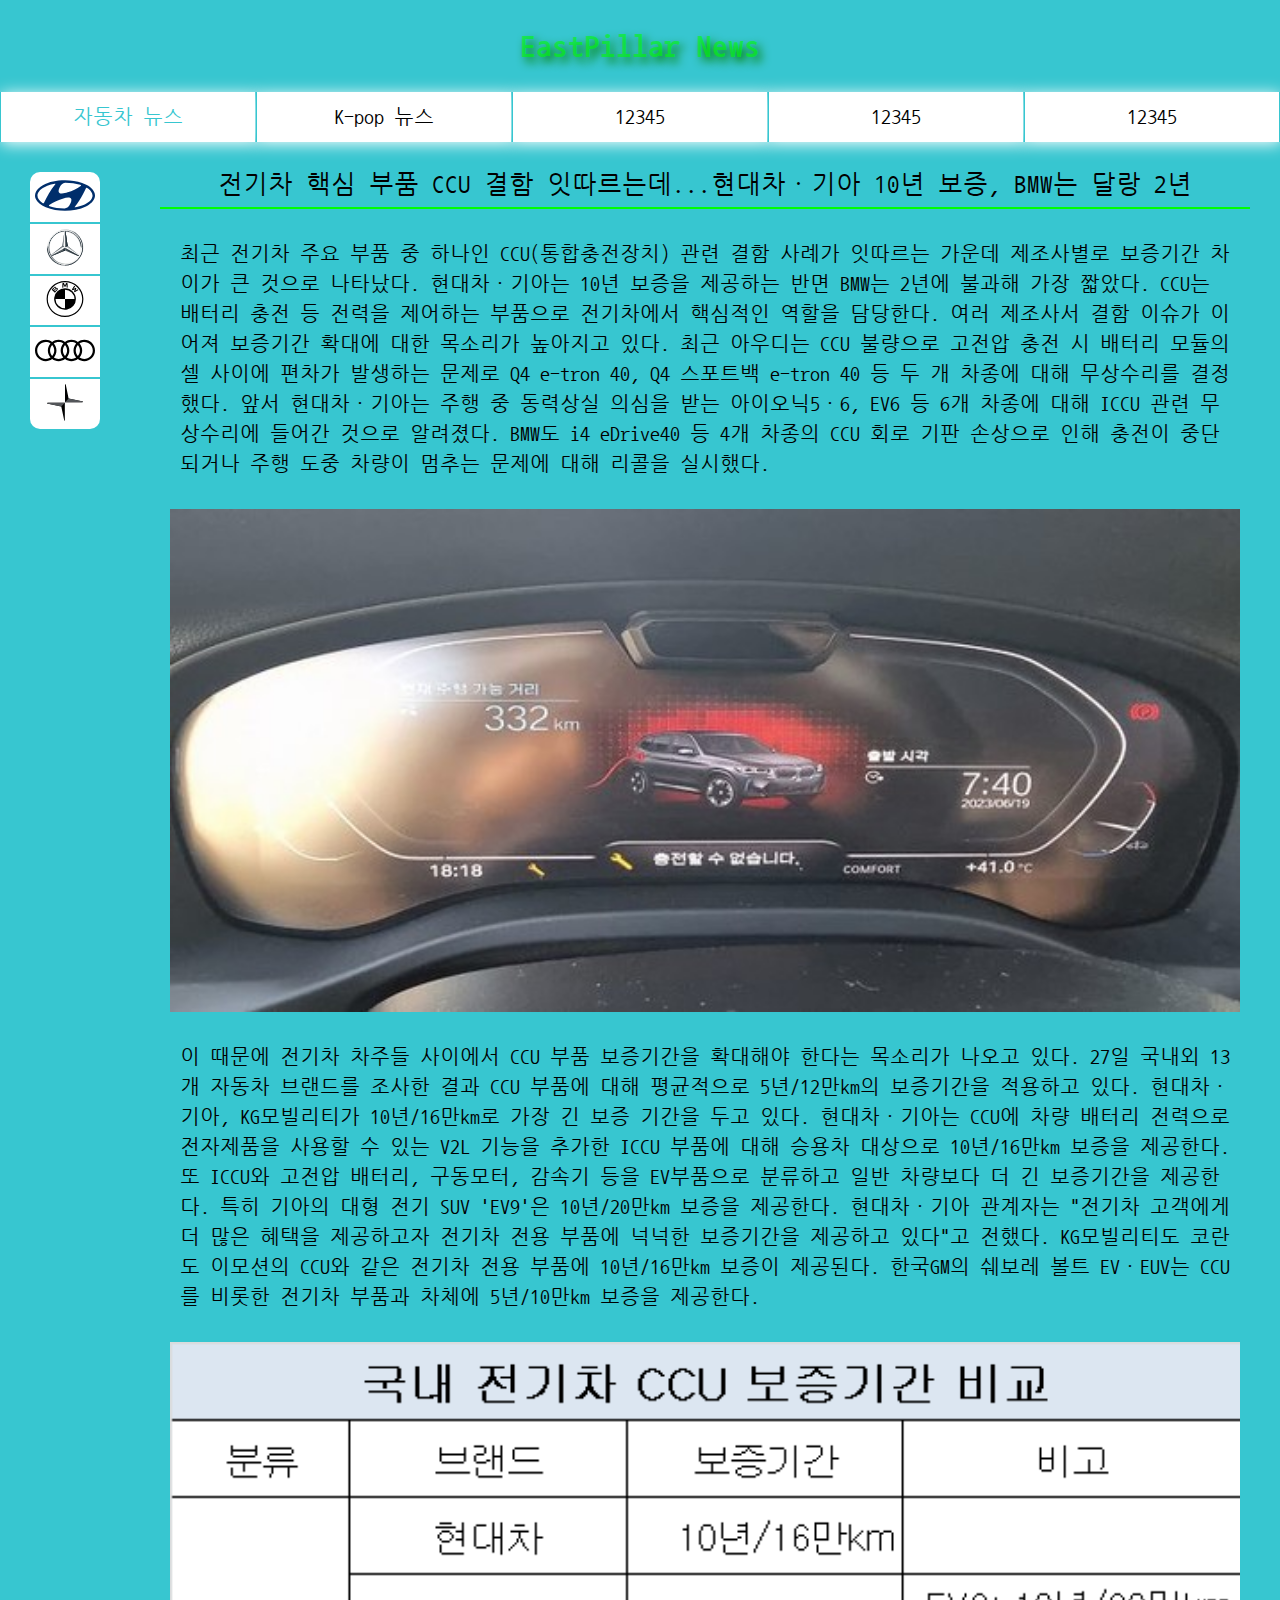
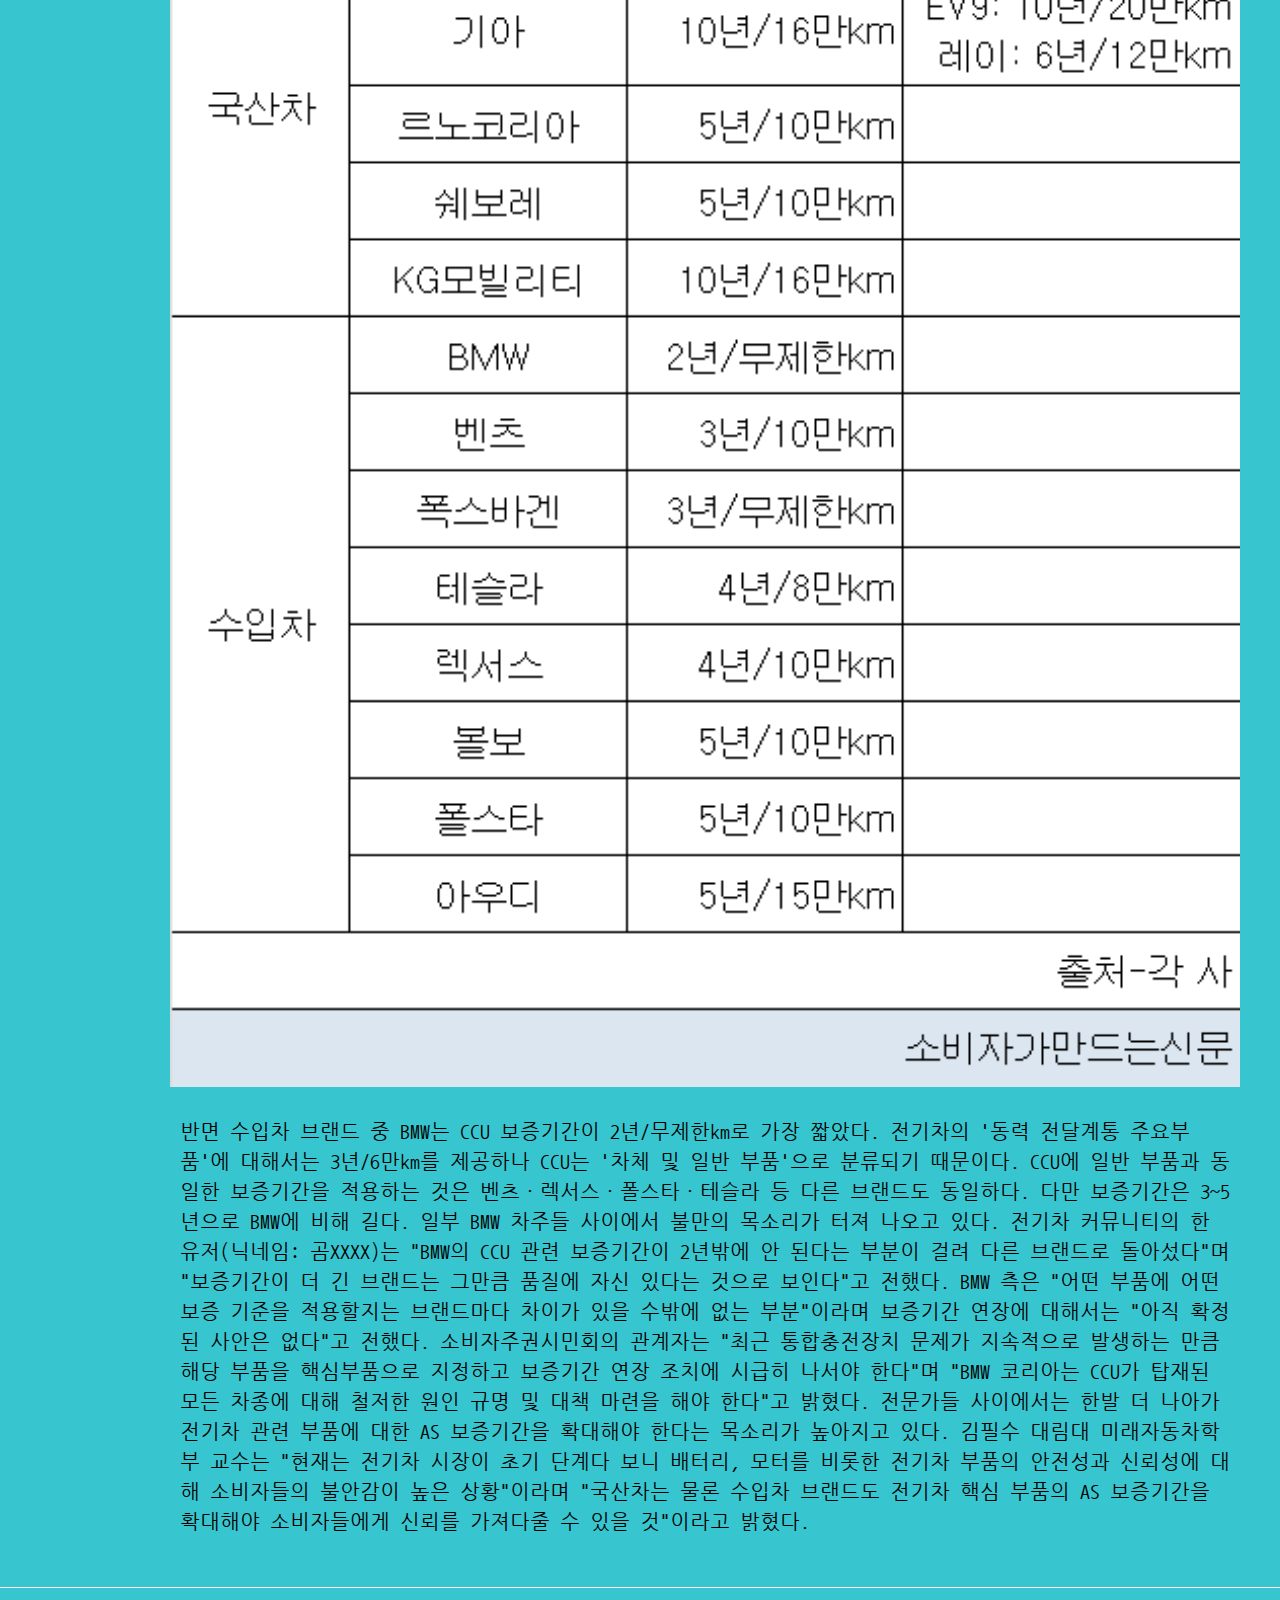
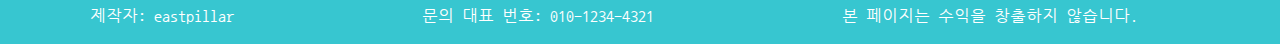
<file: vehicle-3.html>
<!DOCTYPE html>
<html lang="ko">
<head>
    <meta charset="UTF-8">
    <meta name="viewport" content="width=device-width, initial-scale=1.0">
    <title>eastpillar news</title>
    <link rel="stylesheet" href="main.css">
</head>
<body>
    <div id="container">
        <header id="header">
            <h1>EastPillar News</h1>
            <div id="top-menubar">
                <div class="top-menu"><a style="color: #37C6D0;" href="index.html">자동차 뉴스</a></div>
                <div class="top-menu"><a href="K-pop-main.html">K-pop 뉴스</a></div>
                <div class="top-menu"><a href="#">12345</a></div>
                <div class="top-menu"><a href="#">12345</a></div>
                <div class="top-menu"><a class="last-kid" href="#">12345</a></div>
            </div>
        </header>
        <aside id="left-side-bar">
            <div id="side-bar">
                <div class="left-bar"><a href="vehicle-1.html"><img src="hyundai-logo2.svg"></a></div>
                <div class="left-bar"><a href="vehicle-2.html"><img src="benz-logo.svg"></a></div>
                <div class="left-bar"><a href="vehicle-3.html"><img src="bmw-logo.svg"></a></div>
                <div class="left-bar"><a href="vehicle-4.html"><img src="audi-logo.svg"></a></div>
                <div class="left-bar"><a class="last-kid" href="vehicle-5.html"><img src="polestar-logo.svg"></a></div>
            </div>
        </aside>
        <section id="contents">
            <div id="main-content">
                <p class="main-title">전기차 핵심 부품 CCU 결함 잇따르는데...현대차·기아 10년 보증, BMW는 달랑 2년</p>
                <div class="content-text">
                    최근 전기차 주요 부품 중 하나인 CCU(통합충전장치) 관련 결함 사례가 잇따르는 가운데 제조사별로 보증기간 차이가 큰 것으로 나타났다. 현대차·기아는 10년 보증을 제공하는 반면 BMW는 2년에 불과해 가장 짧았다.
                    CCU는 배터리 충전 등 전력을 제어하는 부품으로 전기차에서 핵심적인 역할을 담당한다.
                     여러 제조사서 결함 이슈가 이어져 보증기간 확대에 대한 목소리가 높아지고 있다.
                    최근 아우디는 CCU 불량으로 고전압 충전 시 배터리 모듈의 셀 사이에 편차가 발생하는 문제로 
                    Q4 e-tron 40,  Q4 스포트백 e-tron 40 등 두 개 차종에 대해 무상수리를 결정했다. 
                    앞서 현대차·기아는 주행 중 동력상실 의심을 받는 아이오닉5·6, EV6 등 6개 차종에 대해 
                    ICCU 관련 무상수리에 들어간 것으로 알려졌다. BMW도 i4 eDrive40 등 
                    4개 차종의 CCU 회로 기판 손상으로 인해 충전이 중단되거나 주행 도중 차량이 멈추는 문제에 대해 리콜을 실시했다.
                </div>
                <img src="bmw-news1.jpeg">
                <div class="content-text">
                    이 때문에 전기차 차주들 사이에서 CCU 부품 보증기간을 확대해야 한다는 목소리가 나오고 있다.
                    27일 국내외 13개 자동차 브랜드를 조사한 결과 CCU 부품에 대해 평균적으로 5년/12만km의 보증기간을 적용하고 있다.
                    현대차·기아, KG모빌리티가 10년/16만km로 가장 긴 보증 기간을 두고 있다.
                    현대차·기아는 CCU에 차량 배터리 전력으로 전자제품을 사용할 수 있는 V2L 기능을 
                    추가한 ICCU 부품에 대해 승용차 대상으로 10년/16만km 보증을 제공한다. 
                    또 ICCU와 고전압 배터리, 구동모터, 감속기 등을 EV부품으로 분류하고 일반 차량보다 더 긴 보증기간을 제공한다.
                     특히 기아의 대형 전기 SUV 'EV9'은 10년/20만km 보증을 제공한다. 
                    현대차·기아 관계자는 "전기차 고객에게 더 많은 혜택을 제공하고자 전기차 전용 부품에 넉넉한 보증기간을 제공하고 있다"고 전했다.
                    KG모빌리티도 코란도 이모션의 CCU와 같은 전기차 전용 부품에 10년/16만km 보증이 제공된다.
                     한국GM의 쉐보레 볼트 EV·EUV는 CCU를 비롯한 전기차 부품과 차체에 5년/10만km 보증을 제공한다.
                </div>
                <img src="bmw-news2.png">
                <div class="content-text">
                    반면 수입차 브랜드 중 BMW는 CCU 보증기간이 2년/무제한km로 가장 짧았다.
                    전기차의 '동력 전달계통 주요부품'에 대해서는 3년/6만km를 제공하나 CCU는 '차체 및 일반 부품'으로 분류되기 때문이다.
                    CCU에 일반 부품과 동일한 보증기간을 적용하는 것은 벤츠·렉서스·폴스타·테슬라 등 다른 브랜드도 동일하다.
                    다만 보증기간은 3~5년으로 BMW에 비해 길다.
                    일부 BMW 차주들 사이에서 불만의 목소리가 터져 나오고 있다.
                    전기차 커뮤니티의 한 유저(닉네임: 곰XXXX)는 "BMW의 CCU 관련 보증기간이 2년밖에
                     안 된다는 부분이 걸려 다른 브랜드로 돌아섰다"며 "보증기간이 더 긴 브랜드는 그만큼 품질에 자신 있다는 것으로 보인다"고 전했다.
                    BMW 측은 "어떤 부품에 어떤 보증 기준을 적용할지는 브랜드마다 차이가 있을 수밖에 없는 부분"이라며 
                    보증기간 연장에 대해서는 "아직 확정된 사안은 없다"고 전했다.
                    소비자주권시민회의 관계자는 "최근 통합충전장치 문제가 지속적으로 발생하는 만큼 해당 부품을 
                    핵심부품으로 지정하고 보증기간 연장 조치에 시급히 나서야 한다"며 "BMW 코리아는 CCU가 
                    탑재된 모든 차종에 대해 철저한 원인 규명 및 대책 마련을 해야 한다"고 밝혔다.
                    전문가들 사이에서는 한발 더 나아가 전기차 관련 부품에 대한 AS 보증기간을 확대해야 한다는 목소리가 높아지고 있다.
                    김필수 대림대 미래자동차학부 교수는 "현재는 전기차 시장이 초기 단계다 보니 배터리, 
                    모터를 비롯한 전기차 부품의 안전성과 신뢰성에 대해 소비자들의 불안감이 높은 상황"이라며 
                    "국산차는 물론 수입차 브랜드도 전기차 핵심 부품의 AS 보증기간을 확대해야 소비자들에게 신뢰를 가져다줄 수 있을 것"이라고 밝혔다.
                </div>
            </div>
        </section>
        <footer>
            <div id="down-container">
                <ul>
                    <li>제작자: eastpillar</li>
                    <li>문의 대표 번호: 010-1234-4321</li>
                    <li>본 페이지는 수익을 창출하지 않습니다.</li>
                </ul>
            </div>
        </footer>
    </div>
</body>
</html>
</file>
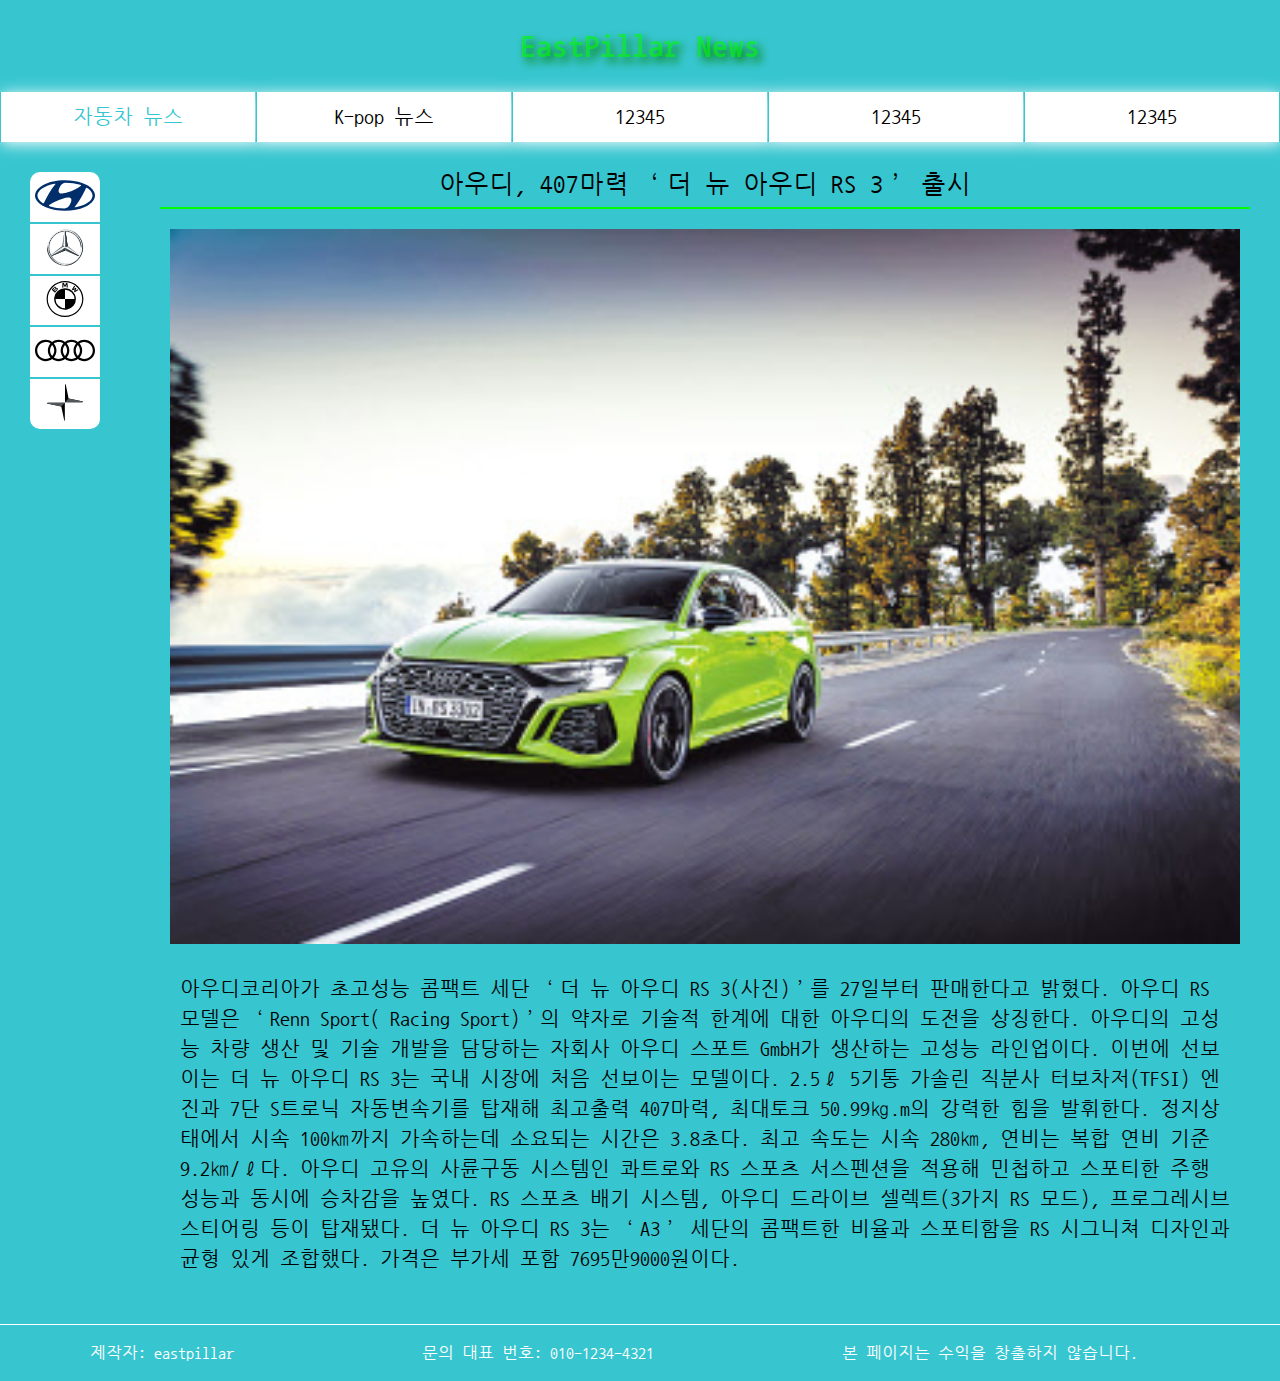
<file: vehicle-4.html>
<!DOCTYPE html>
<html lang="en">
<head>
    <meta charset="UTF-8">
    <meta name="viewport" content="width=device-width, initial-scale=1.0">
    <title>eastpillar news</title>
<link rel="stylesheet" href="main.css">

</head>
<body>
    <div id="container">
        <header id="header">
            <h1>EastPillar News</h1>
            <div id="top-menubar">
                <div class="top-menu"><a style="color: #37C6D0;"href="index.html">자동차 뉴스</a></div>
                <div class="top-menu"><a href="K-pop-main.html">K-pop 뉴스</a></div>
                <div class="top-menu"><a href="#">12345</a></div>
                <div class="top-menu"><a href="#">12345</a></div>
                <div class="top-menu"><a class="last-kid" href="#">12345</a></div>
            </div>
        </header>
        <aside id="left-side-bar">
            <div id="side-bar">
                <div class="left-bar"><a href="vehicle-1.html"><img src="hyundai-logo2.svg"></a></div>
                <div class="left-bar"><a href="vehicle-2.html"><img src="benz-logo.svg"></a></div>
                <div class="left-bar"><a href="vehicle-3.html"><img src="bmw-logo.svg"></a></div>
                <div class="left-bar"><a href="vehicle-4.html"><img src="audi-logo.svg"></a></div>
                <div class="left-bar"><a class="last-kid" href="vehicle-5.html"><img src="polestar-logo.svg"></a></div>
            </div>
        </aside>
        <section id="contents">
            <div id="main-content">
                <p class="main-title">아우디, 407마력 ‘더 뉴 아우디 RS 3’ 출시</p>
                <img src="audi-news1.jpeg" alt="">
                <div class="content-text">
                    아우디코리아가 초고성능 콤팩트 세단 ‘더 뉴 아우디 RS 3(사진)’를 27일부터 판매한다고 밝혔다.
                    아우디 RS 모델은 ‘Renn Sport( Racing Sport)’의 약자로 기술적 한계에 대한 아우디의 도전을 상징한다.
                     아우디의 고성능 차량 생산 및 기술 개발을 담당하는 자회사 아우디 스포트 GmbH가 생산하는 고성능 라인업이다.
                    이번에 선보이는 더 뉴 아우디 RS 3는 국내 시장에 처음 선보이는 모델이다.
                     2.5ℓ 5기통 가솔린 직분사 터보차저(TFSI) 엔진과 7단 S트로닉 자동변속기를 탑재해 최고출력 407마력,
                      최대토크 50.99㎏.m의 강력한 힘을 발휘한다.
                    정지상태에서 시속 100㎞까지 가속하는데 소요되는 시간은 3.8초다.
                     최고 속도는 시속 280㎞, 연비는 복합 연비 기준 9.2㎞/ℓ다.
                    아우디 고유의 사륜구동 시스템인 콰트로와 RS 스포츠 서스펜션을 적용해 민첩하고 스포티한 주행 성능과 동시에 승차감을 높였다.
                     RS 스포츠 배기 시스템, 아우디 드라이브 셀렉트(3가지 RS 모드), 프로그레시브 스티어링 등이 탑재됐다.
                    더 뉴 아우디 RS 3는 ‘A3’ 세단의 콤팩트한 비율과 스포티함을 RS 시그니쳐 디자인과 균형 있게 조합했다.
                     가격은 부가세 포함 7695만9000원이다.
                </div>
            </div>
        </section>
        <footer>
            <div id="down-container">
                <ul>
                    <li>제작자: eastpillar</li>
                    <li>문의 대표 번호: 010-1234-4321</li>
                    <li>본 페이지는 수익을 창출하지 않습니다.</li>
                </ul>
            </div>
        </footer>
    </div>
</body>
</html>
</file>
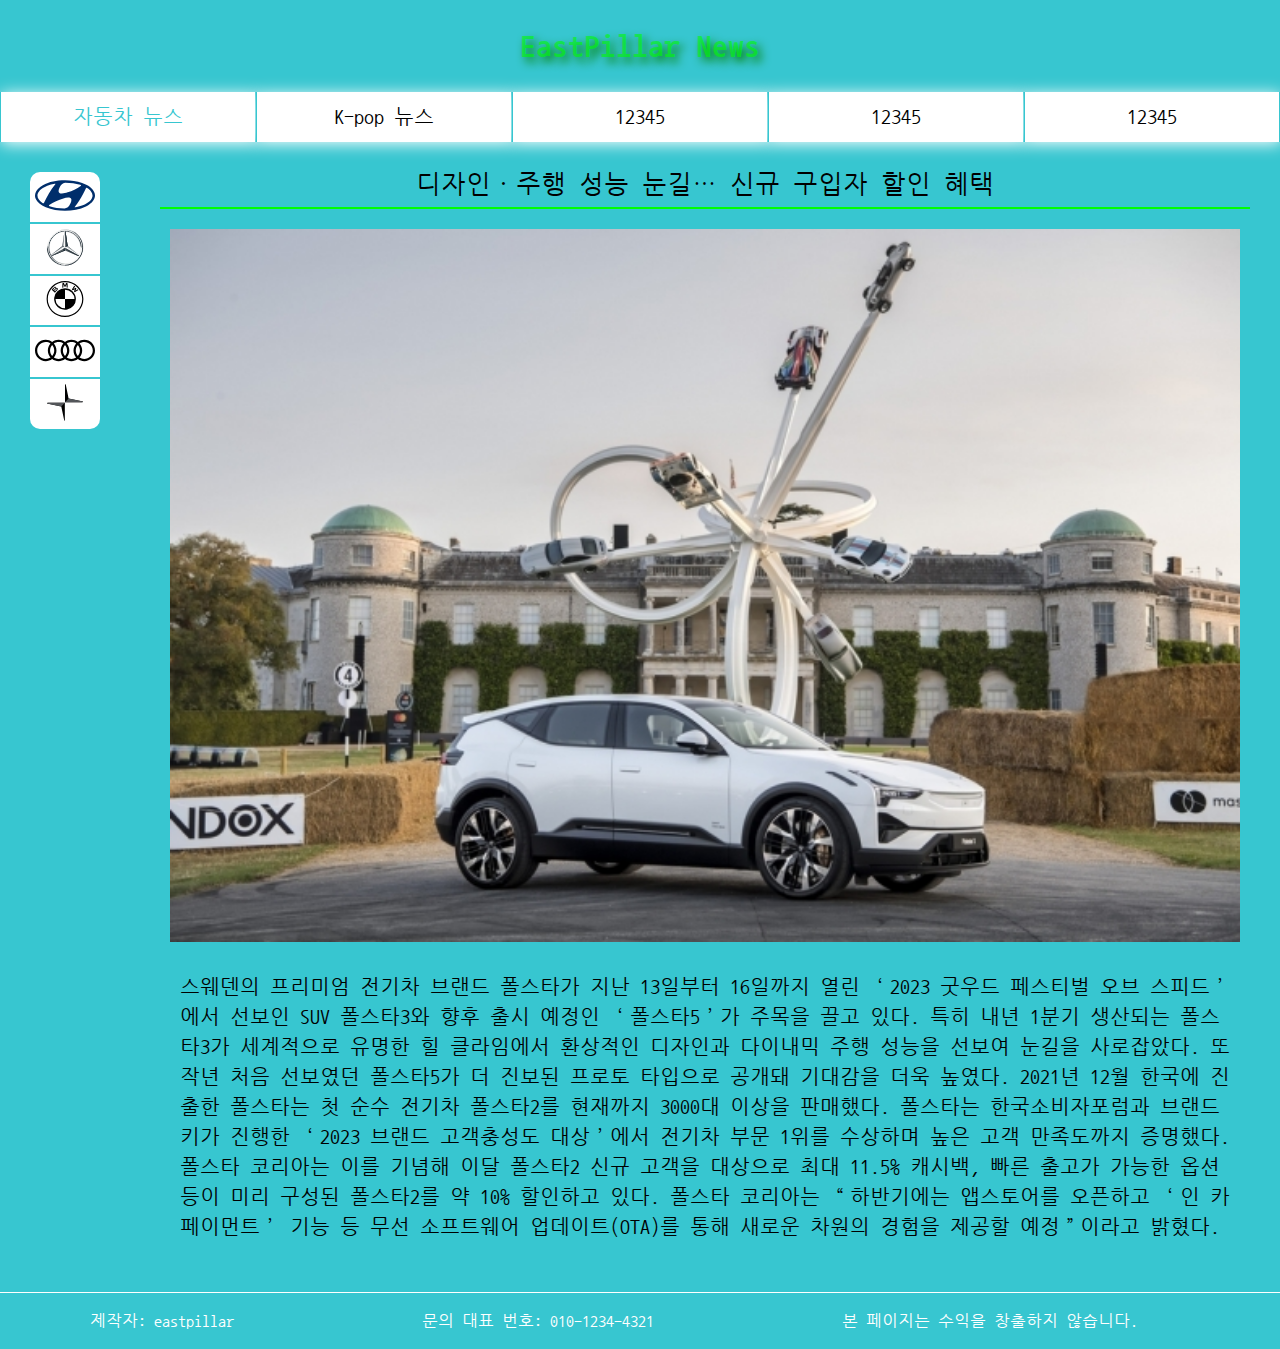
<file: vehicle-5.html>
<!DOCTYPE html>
<html lang="en">
<head>
    <meta charset="UTF-8">
    <meta name="viewport" content="width=device-width, initial-scale=1.0">
    <title>eastpillar news</title>
<link rel="stylesheet" href="main.css">

</head>
<body>
    <div id="container">
        <header id="header">
            <h1>EastPillar News</h1>
            <div id="top-menubar">
                <div class="top-menu"><a style="color: #37C6D0;"href="index.html">자동차 뉴스</a></div>
                <div class="top-menu"><a href="K-pop-main.html">K-pop 뉴스</a></div>
                <div class="top-menu"><a href="#">12345</a></div>
                <div class="top-menu"><a href="#">12345</a></div>
                <div class="top-menu"><a class="last-kid" href="#">12345</a></div>
            </div>
        </header>
        <aside id="left-side-bar">
            <div id="side-bar">
                <div class="left-bar"><a href="vehicle-1.html"><img src="hyundai-logo2.svg"></a></div>
                <div class="left-bar"><a href="vehicle-2.html"><img src="benz-logo.svg"></a></div>
                <div class="left-bar"><a href="vehicle-3.html"><img src="bmw-logo.svg"></a></div>
                <div class="left-bar"><a href="vehicle-4.html"><img src="audi-logo.svg"></a></div>
                <div class="left-bar"><a class="last-kid" href="vehicle-5.html"><img src="polestar-logo.svg"></a></div>
            </div>
        </aside>
        <section id="contents">
            <div id="main-content">
                <p class="main-title">디자인·주행 성능 눈길… 신규 구입자 할인 혜택</p>
                <img src="polestar-news1.jpeg">
                <div class="content-text">
                    스웨덴의 프리미엄 전기차 브랜드 폴스타가 지난 13일부터 16일까지 열린 
                    ‘2023 굿우드 페스티벌 오브 스피드’에서 선보인 SUV 폴스타3와 향후 출시 예정인 ‘폴스타5’가 주목을 끌고 있다.
                    특히 내년 1분기 생산되는 폴스타3가 세계적으로 유명한 힐 클라임에서 환상적인 디자인과 다이내믹 주행 성능을 선보여 눈길을 사로잡았다.
                     또 작년 처음 선보였던 폴스타5가 더 진보된 프로토 타입으로 공개돼 기대감을 더욱 높였다.
                    2021년 12월 한국에 진출한 폴스타는 첫 순수 전기차 폴스타2를 현재까지 3000대 이상을 판매했다.
                     폴스타는 한국소비자포럼과 브랜드키가 진행한 ‘2023 브랜드 고객충성도 대상’에서 
                     전기차 부문 1위를 수상하며 높은 고객 만족도까지 증명했다.
                    폴스타 코리아는 이를 기념해 이달 폴스타2 신규 고객을 대상으로 최대 11.5% 캐시백, 
                    빠른 출고가 가능한 옵션 등이 미리 구성된 폴스타2를 약 10% 할인하고 있다.
                    폴스타 코리아는 “하반기에는 앱스토어를 오픈하고 ‘인 카 페이먼트’ 기능 등 무선 
                    소프트웨어 업데이트(OTA)를 통해 새로운 차원의 경험을 제공할 예정”이라고 밝혔다.
                </div>
            </div>
        </section>
        <footer>
            <div id="down-container">
                <ul>
                    <li>제작자: eastpillar</li>
                    <li>문의 대표 번호: 010-1234-4321</li>
                    <li>본 페이지는 수익을 창출하지 않습니다.</li>
                </ul>
            </div>
        </footer>
    </div>
</body>
</html>
</file>
<file: main.css>
@import url('https://fonts.googleapis.com/css2?family=Gugi&family=Nanum+Gothic+Coding:wght@700&display=swap');
*{
    margin: 0;
    padding: 0;
    box-sizing: border-box;
}
body{
    background-color: #37C6D0;
    font-family: 'Gugi', cursive;
    font-family: 'Nanum Gothic Coding', monospace;
}
#container{
    width: 100%;
    margin: 0 auto;
}
#header{
    display: grid;
}
h1{
    display: grid;
    padding: 30px 0;
    text-align: center;
    color: rgba(0, 255, 0, 0.575);
    text-shadow: 4px 5px 10px green;
}
#top-menubar{
    display: grid;
    grid-template-columns: repeat(auto-fit, minmax(142px,1fr));
    text-align: center;
}
#top-menubar .top-menu{
    display: grid;
    border-right:1px solid #37C6D0;
    border-left:0.5px solid #37C6D0;
    background-color: white;
    box-shadow: 1px 2px 15px white;
}
#top-menubar a:hover{
    background-color: rgba(0, 255, 0, 0.796);
    transition: all 0.3s ease-in-out;
}
#top-menubar a{
    text-decoration: none;
    display: grid;
    padding: 15px;
    color: black;
    font-size: 20px;
}
#side-bar{
    display: inline-grid;
    width: 70px;
    margin-left: 30px;
    margin-top: 30px;
    position: fixed;
    overflow-y: auto;
    background-color: white;
    border-radius: 10px;
    text-align: center;
}
#side-bar img{
    width: 70px;
    height: 46.797px;
}
.left-bar a{
    display: inline-grid;
    text-decoration: none;
    color: black;
    position: relative;
    width: 70px;
    height: 46.797px;
}
.left-bar{
    border-bottom: 2px solid #37C6D0;
}
#side-bar .left-bar:last-child{
    border-bottom: none;
}
#side-bar .left-bar:hover{
    background-color: rgba(0, 255, 0, 0.796);
    transition: all 0.4s ease-in-out;
}
#main-content{
    display: inline-grid;
    margin-left: 130px;

    padding: 30px;
}
#main-content img{
    width: 100%;
    padding: 10px;
}
img[src*=logo]{
    width: 100%;
    padding: 5px;
}
.main-title{
    text-align: center;
    font-size: 25px;
    padding-bottom: 10px;
    margin-bottom: 10px;
    border-bottom: 2px solid rgb(0, 255, 0);
}
.content-text{
    padding: 20px;
    font-size: 20px;
    line-height: 30px;
}
#main-content .each-content{
    display: inline-grid;
    padding: 0;
    margin: 10px;
    overflow: hidden;
    position: relative;
    grid-template-columns: repeat(auto-fit,minmax(100px));
}
#main-content .each-content img{
    display: grid;
    margin:0;
    padding:0;
    z-index:5;
    width: 450px;
    height: 300px;
}
#main-content .each-content:hover{
    transition: all 0.4s ease-in-out;
    transform: scale(1.1);
}
#main-content .caption{
    display: grid;
    position: absolute;
    top: 200px;
    width: 450px;
    height: 300px;
    padding-top: 20px;
    padding: 20px;
    background: rgba(0, 0, 0, 0.276);
    opacity: 0;
    transition: all 0.6s ease-in-out;
    z-index: 10;
}
#main-content .each-content:hover .caption{
    opacity: 1;
    transform: translateY(-200px);
}
#main-content .caption p{
    font-size: 30px;
    line-height: 50px;
    color: white;
}
@media screen and (max-width: 425px) {
    #main-content{
        margin: 40px;
        margin-right: 0px;
        padding-left: 60px;
    }
    #main-content .caption{
        display: grid;
        position: absolute;
        top: 200px;
        width: 225px;
        height: 150px;
        padding-top: 20px;
        background: rgba(0, 0, 0, 0.276);
        opacity: 0;
        transition: all 0.6s ease-in-out;
        z-index: 10;
    }
    #main-content .caption p{
        font-size: 15px;
        line-height: 20px;
        color: white;
    }
    #main-content .each-content img{
        display: grid;
        margin:0;
        padding:0;
        z-index:5;
        width: 225px;
        height: 150px;
    }
    #side-bar{
        margin-left: 0px;
    }
}
#down-container{
    display: inline-grid;
}
footer{
    border-top: 1px solid white;
}
#down-container li{
    display: inline-grid;
    color: white;
    padding: 20px 90px;
}
</file>
